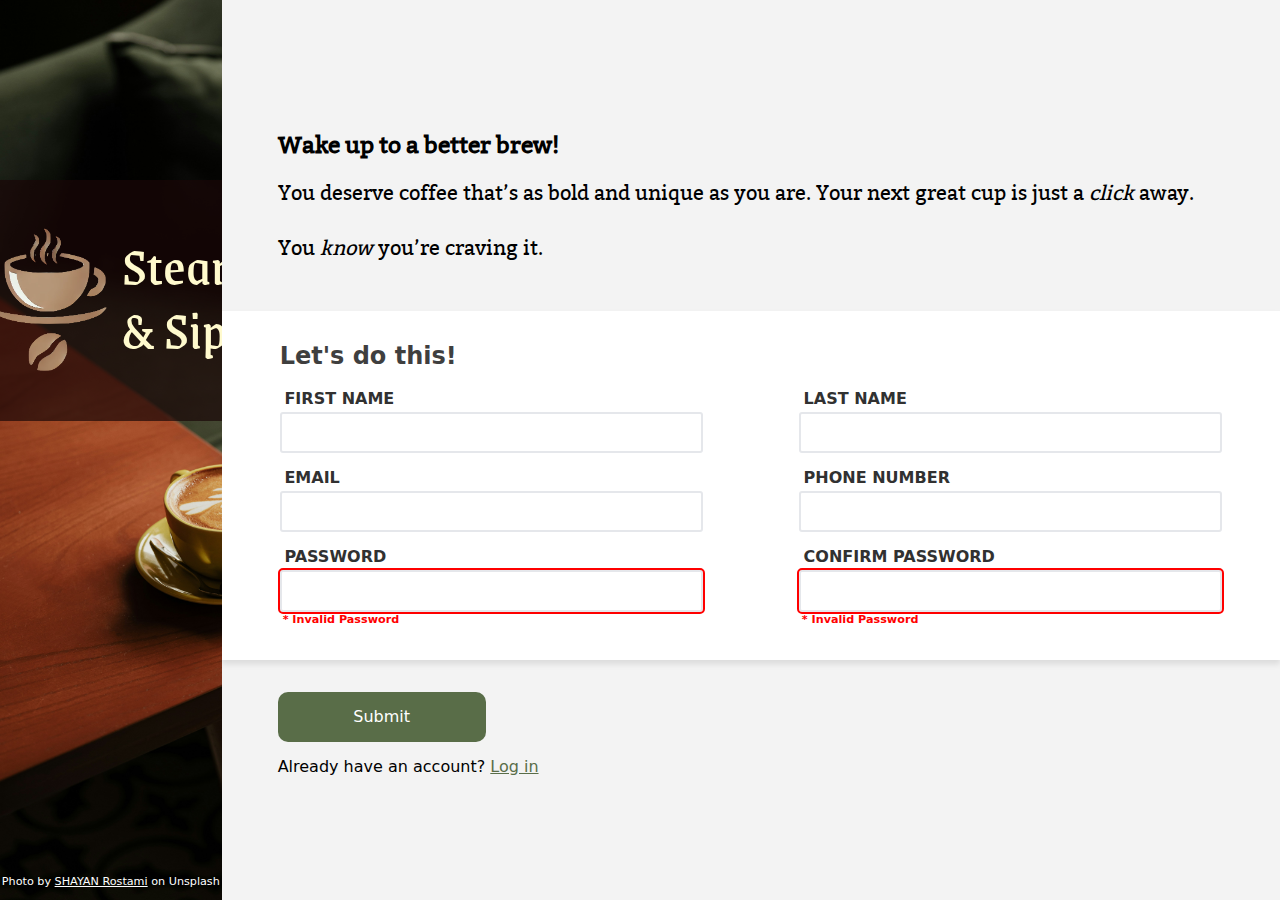
<file: index.html>
<!DOCTYPE html>
<html lang="en">
<head>
    <meta charset="UTF-8">
    <meta name="viewport" content="width=device-width, initial-scale=1.0">
    <title>Sign-up form</title>
    <link rel="stylesheet" href="normalize.css">
    <link rel="stylesheet" href="styles.css">
</head>
<body>
    <div class="flex-body">
        <div class="image-area">
            <div class="logo-section">
                <img class="logo" src="images/coffee-brand-icon.png" alt="Brand Icon">
                <p class="brand-name">Steam & Sip</p>
            </div>
            <div class="credit-section">
                <p>Photo by <a href="https://unsplash.com/photos/a-cup-of-coffee-sitting-on-top-of-a-wooden-table-R4O38kNBSvs">SHAYAN Rostami</a> on Unsplash</p>
            </div>
        </div>
        <div class="main-content">
            <div class="introduction-section">
                <h3>Wake up to a better brew!</h3>
                <p>You deserve coffee that’s as bold and unique as you are. Your next great cup is just a <em>click</em> away.</p>
                <p>You <em>know</em> you’re craving it.</p>
            </div>
            <div class="form-section">
                <form id="sign-up-form" action="#" method="post">
                    <fieldset class="form-item-wrapper">
                        <legend>Let's do this!</legend>
                        <div class="row">
                            <div class="form-item">   
                                <label for="fname">FIRST NAME</label>
                                <input type="text" id="fname" name="fname" required>
                            </div>
                            <div class="form-item">
                                <label for="lname">LAST NAME</label>
                                <input type="text" id="lname" name="lname" required>
                            </div>
                        </div>
                        <div class="row">
                            <div class="form-item">
                                <label for="email">EMAIL</label>
                                <input type="email" id="email" name="email" required>
                            </div>
                            <div class="form-item">
                                <label for="phone-num">PHONE NUMBER</label>
                                <input type="tel" id="phone-num" name="phone-number" required>
                            </div>
                        </div>
                        <div class="row">
                            <div class="form-item">   
                                <label for="password">PASSWORD</label>
                                <input type="password" id="password" name="password" required>
                                <span></span>
                            </div>
                            <div class="form-item">
                                <label for="confirmed-password">CONFIRM PASSWORD</label>
                                <input type="password" id="confirmed-password" name="confirmed-password" required>
                                <span></span>
                            </div>
                        </div>                       
                    </fieldset>
                </form>
            </div>
            <div class="account-actions-section">
                <button class="submit-button" type="submit" form="sign-up-form">Submit</button>
                <p>Already have an account? <a href="#">Log in</a></p>
            </div>

        </div>
    </div>  
</body>
</html>
</file>
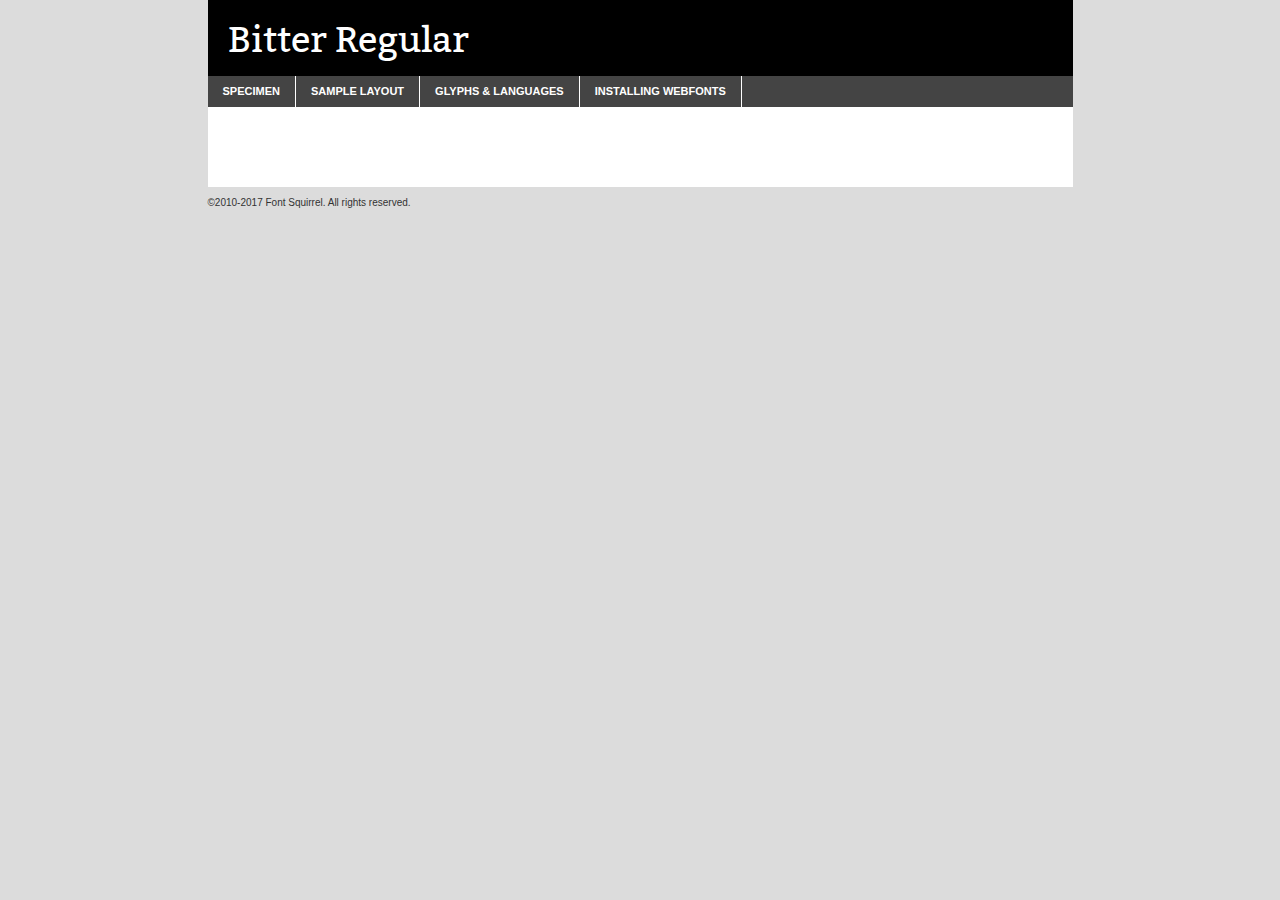
<file: fonts/bitter-regular-demo.html>
<!DOCTYPE html PUBLIC "-//W3C//DTD XHTML 1.0 Transitional//EN"
        "http://www.w3.org/TR/xhtml1/DTD/xhtml1-transitional.dtd">

<html xmlns="http://www.w3.org/1999/xhtml" xml:lang="en" lang="en">
<head>
    <meta http-equiv="Content-Type" content="text/html; charset=utf-8"/>
    <script src="http://ajax.googleapis.com/ajax/libs/jquery/1.7.2/jquery.min.js" type="text/javascript" charset="utf-8"></script>
    <script type="text/javascript">
		(function($) {
			$.fn.easyTabs = function(option) {
				var param = jQuery.extend({ fadeSpeed: 'fast', defaultContent: 1, activeClass: 'active' }, option);
				$(this).each(function() {
					var thisId = '#' + this.id;
					if ( param.defaultContent == '' )
					{
						param.defaultContent = 1;
					}
					if ( typeof param.defaultContent == 'number' )
					{
						var defaultTab = $(thisId + ' .tabs li:eq(' + (param.defaultContent - 1) + ') a').attr('href').substr(1);
					}
					else
					{
						var defaultTab = param.defaultContent;
					}
					$(thisId + ' .tabs li a').each(function() {
						var tabToHide = $(this).attr('href').substr(1);
						$('#' + tabToHide).addClass('easytabs-tab-content');
					});
					hideAll();
					changeContent(defaultTab);

					function hideAll() {$(thisId + ' .easytabs-tab-content').hide();}

					function changeContent(tabId)
					{
						hideAll();
						$(thisId + ' .tabs li').removeClass(param.activeClass);
						$(thisId + ' .tabs li a[href=#' + tabId + ']').closest('li').addClass(param.activeClass);
						if ( param.fadeSpeed != 'none' )
						{
							$(thisId + ' #' + tabId).fadeIn(param.fadeSpeed);
						}
						else
						{
							$(thisId + ' #' + tabId).show();
						}
					}

					$(thisId + ' .tabs li').click(function() {
						var tabId = $(this).find('a').attr('href').substr(1);
						changeContent(tabId);
						return false;
					});
				});
			}
		})(jQuery);
    </script>
    <link rel="stylesheet" href="specimen_files/specimen_stylesheet.css" type="text/css" charset="utf-8"/>
    <link rel="stylesheet" href="stylesheet.css" type="text/css" charset="utf-8"/>

    <style type="text/css">
        		body {
			font-family: 'bitterregular';
        		}

            </style>

    <title>Bitter Regular Specimen</title>


    <script type="text/javascript" charset="utf-8">
		$(document).ready(function() {
			$('#container').easyTabs({ defaultContent: 1 });
		});
    </script>
</head>

<body>
<div id="container">
    <div id="header">
		Bitter Regular    </div>
    <ul class="tabs">
        <li><a href="#specimen">Specimen</a></li>
        <li><a href="#layout">Sample Layout</a></li>
		        <li><a href="#glyphs">Glyphs &amp; Languages</a></li>
        <li><a href="#installing">Installing Webfonts</a></li>

    </ul>

    <div id="main_content">


        <div id="specimen">

            <div class="section">
                <div class="grid12 firstcol">
                    <div class="huge">AaBb</div>
                </div>
            </div>

            <div class="section">
                <div class="glyph_range">A&#x200B;B&#x200b;C&#x200b;D&#x200b;E&#x200b;F&#x200b;G&#x200b;H&#x200b;I&#x200b;J&#x200b;K&#x200b;L&#x200b;M&#x200b;N&#x200b;O&#x200b;P&#x200b;Q&#x200b;R&#x200b;S&#x200b;T&#x200b;U&#x200b;V&#x200b;W&#x200b;X&#x200b;Y&#x200b;Z&#x200b;a&#x200b;b&#x200b;c&#x200b;d&#x200b;e&#x200b;f&#x200b;g&#x200b;h&#x200b;i&#x200b;j&#x200b;k&#x200b;l&#x200b;m&#x200b;n&#x200b;o&#x200b;p&#x200b;q&#x200b;r&#x200b;s&#x200b;t&#x200b;u&#x200b;v&#x200b;w&#x200b;x&#x200b;y&#x200b;z&#x200b;1&#x200b;2&#x200b;3&#x200b;4&#x200b;5&#x200b;6&#x200b;7&#x200b;8&#x200b;9&#x200b;0&#x200b;&amp;&#x200b;.&#x200b;,&#x200b;?&#x200b;!&#x200b;&#64;&#x200b;(&#x200b;)&#x200b;#&#x200b;$&#x200b;%&#x200b;*&#x200b;+&#x200b;-&#x200b;=&#x200b;:&#x200b;;</div>
            </div>
            <div class="section">
                <div class="grid12 firstcol">
                    <table class="sample_table">
                        <tr>
                            <td>10</td>
                            <td class="size10">abcdefghijklmnopqrstuvwxyzABCDEFGHIJKLMNOPQRSTUVWXYZ0123456789abcdefghijklmnopqrstuvwxyzABCDEFGHIJKLMNOPQRSTUVWXYZ0123456789abcdefghijklmnopqrstuvwxyzABCDEFGHIJKLMNOPQRSTUVWXYZ</td>
                        </tr>
                        <tr>
                            <td>11</td>
                            <td class="size11">abcdefghijklmnopqrstuvwxyzABCDEFGHIJKLMNOPQRSTUVWXYZ0123456789abcdefghijklmnopqrstuvwxyzABCDEFGHIJKLMNOPQRSTUVWXYZ0123456789abcdefghijklmnopqrstuvwxyzABCDEFGHIJKLMNOPQRSTUVWXYZ</td>
                        </tr>
                        <tr>
                            <td>12</td>
                            <td class="size12">abcdefghijklmnopqrstuvwxyzABCDEFGHIJKLMNOPQRSTUVWXYZ0123456789abcdefghijklmnopqrstuvwxyzABCDEFGHIJKLMNOPQRSTUVWXYZ0123456789abcdefghijklmnopqrstuvwxyzABCDEFGHIJKLMNOPQRSTUVWXYZ</td>
                        </tr>
                        <tr>
                            <td>13</td>
                            <td class="size13">abcdefghijklmnopqrstuvwxyzABCDEFGHIJKLMNOPQRSTUVWXYZ0123456789abcdefghijklmnopqrstuvwxyzABCDEFGHIJKLMNOPQRSTUVWXYZ0123456789abcdefghijklmnopqrstuvwxyzABCDEFGHIJKLMNOPQRSTUVWXYZ</td>
                        </tr>
                        <tr>
                            <td>14</td>
                            <td class="size14">abcdefghijklmnopqrstuvwxyzABCDEFGHIJKLMNOPQRSTUVWXYZ0123456789abcdefghijklmnopqrstuvwxyzABCDEFGHIJKLMNOPQRSTUVWXYZ0123456789abcdefghijklmnopqrstuvwxyzABCDEFGHIJKLMNOPQRSTUVWXYZ</td>
                        </tr>
                        <tr>
                            <td>16</td>
                            <td class="size16">abcdefghijklmnopqrstuvwxyzABCDEFGHIJKLMNOPQRSTUVWXYZ0123456789abcdefghijklmnopqrstuvwxyzABCDEFGHIJKLMNOPQRSTUVWXYZ</td>
                        </tr>
                        <tr>
                            <td>18</td>
                            <td class="size18">abcdefghijklmnopqrstuvwxyzABCDEFGHIJKLMNOPQRSTUVWXYZ0123456789abcdefghijklmnopqrstuvwxyzABCDEFGHIJKLMNOPQRSTUVWXYZ</td>
                        </tr>
                        <tr>
                            <td>20</td>
                            <td class="size20">abcdefghijklmnopqrstuvwxyzABCDEFGHIJKLMNOPQRSTUVWXYZ0123456789abcdefghijklmnopqrstuvwxyzABCDEFGHIJKLMNOPQRSTUVWXYZ</td>
                        </tr>
                        <tr>
                            <td>24</td>
                            <td class="size24">abcdefghijklmnopqrstuvwxyzABCDEFGHIJKLMNOPQRSTUVWXYZ0123456789abcdefghijklmnopqrstuvwxyzABCDEFGHIJKLMNOPQRSTUVWXYZ</td>
                        </tr>
                        <tr>
                            <td>30</td>
                            <td class="size30">abcdefghijklmnopqrstuvwxyzABCDEFGHIJKLMNOPQRSTUVWXYZ0123456789abcdefghijklmnopqrstuvwxyzABCDEFGHIJKLMNOPQRSTUVWXYZ</td>
                        </tr>
                        <tr>
                            <td>36</td>
                            <td class="size36">abcdefghijklmnopqrstuvwxyzABCDEFGHIJKLMNOPQRSTUVWXYZ0123456789abcdefghijklmnopqrstuvwxyzABCDEFGHIJKLMNOPQRSTUVWXYZ</td>
                        </tr>
                        <tr>
                            <td>48</td>
                            <td class="size48">abcdefghijklmnopqrstuvwxyzABCDEFGHIJKLMNOPQRSTUVWXYZ0123456789abcdefghijklmnopqrstuvwxyzABCDEFGHIJKLMNOPQRSTUVWXYZ</td>
                        </tr>
                        <tr>
                            <td>60</td>
                            <td class="size60">abcdefghijklmnopqrstuvwxyzABCDEFGHIJKLMNOPQRSTUVWXYZ0123456789abcdefghijklmnopqrstuvwxyzABCDEFGHIJKLMNOPQRSTUVWXYZ</td>
                        </tr>
                        <tr>
                            <td>72</td>
                            <td class="size72">abcdefghijklmnopqrstuvwxyzABCDEFGHIJKLMNOPQRSTUVWXYZ0123456789abcdefghijklmnopqrstuvwxyzABCDEFGHIJKLMNOPQRSTUVWXYZ</td>
                        </tr>
                        <tr>
                            <td>90</td>
                            <td class="size90">abcdefghijklmnopqrstuvwxyzABCDEFGHIJKLMNOPQRSTUVWXYZ0123456789abcdefghijklmnopqrstuvwxyzABCDEFGHIJKLMNOPQRSTUVWXYZ</td>
                        </tr>
                    </table>

                </div>

            </div>


            <div class="section" id="bodycomparison">


                <div id="xheight">
                    <div class="fontbody">&#x25FC;&#x25FC;&#x25FC;&#x25FC;&#x25FC;&#x25FC;&#x25FC;&#x25FC;&#x25FC;&#x25FC;&#x25FC;&#x25FC;&#x25FC;&#x25FC;&#x25FC;&#x25FC;&#x25FC;&#x25FC;&#x25FC;&#x25FC;&#x25FC;&#x25FC;&#x25FC;&#x25FC;&#x25FC;&#x25FC;&#x25FC;&#x25FC;&#x25FC;&#x25FC;&#x25FC;&#x25FC;&#x25FC;&#x25FC;&#x25FC;&#x25FC;&#x25FC;&#x25FC;&#x25FC;&#x25FC;&#x25FC;&#x25FC;&#x25FC;&#x25FC;&#x25FC;&#x25FC;&#x25FC;&#x25FC;&#x25FC;&#x25FC;&#x25FC;&#x25FC;&#x25FC;&#x25FC;&#x25FC;&#x25FC;&#x25FC;&#x25FC;&#x25FC;&#x25FC;&#x25FC;&#x25FC;&#x25FC;&#x25FC;&#x25FC;&#x25FC;&#x25FC;&#x25FC;&#x25FC;&#x25FC;&#x25FC;&#x25FC;&#x25FC;&#x25FC;&#x25FC;&#x25FC;&#x25FC;&#x25FC;&#x25FC;&#x25FC;&#x25FC;&#x25FC;&#x25FC;&#x25FC;&#x25FC;&#x25FC;&#x25FC;&#x25FC;&#x25FC;&#x25FC;&#x25FC;&#x25FC;&#x25FC;&#x25FC;&#x25FC;&#x25FC;&#x25FC;&#x25FC;&#x25FC;body</div>
                    <div class="arialbody">body</div>
                    <div class="verdanabody">body</div>
                    <div class="georgiabody">body</div>
                </div>
                <div class="fontbody" style="z-index:1">
                    body<span>Bitter Regular</span>
                </div>
                <div class="arialbody" style="z-index:1">
                    body<span>Arial</span>
                </div>
                <div class="verdanabody" style="z-index:1">
                    body<span>Verdana</span>
                </div>
                <div class="georgiabody" style="z-index:1">
                    body<span>Georgia</span>
                </div>


            </div>


            <div class="section psample psample_row1" id="">

                <div class="grid2 firstcol">
                    <p class="size10"><span>10.</span>Aenean lacinia bibendum nulla sed consectetur. Fusce dapibus, tellus ac cursus commodo, tortor mauris condimentum nibh, ut fermentum massa justo sit amet risus. Nullam id dolor id nibh ultricies vehicula ut id elit. Cum sociis natoque penatibus et magnis dis parturient montes, nascetur ridiculus mus. Nulla vitae elit libero, a pharetra augue.</p>

                </div>
                <div class="grid3">
                    <p class="size11"><span>11.</span>Aenean lacinia bibendum nulla sed consectetur. Fusce dapibus, tellus ac cursus commodo, tortor mauris condimentum nibh, ut fermentum massa justo sit amet risus. Nullam id dolor id nibh ultricies vehicula ut id elit. Cum sociis natoque penatibus et magnis dis parturient montes, nascetur ridiculus mus. Nulla vitae elit libero, a pharetra augue.</p>

                </div>
                <div class="grid3">
                    <p class="size12"><span>12.</span>Aenean lacinia bibendum nulla sed consectetur. Fusce dapibus, tellus ac cursus commodo, tortor mauris condimentum nibh, ut fermentum massa justo sit amet risus. Nullam id dolor id nibh ultricies vehicula ut id elit. Cum sociis natoque penatibus et magnis dis parturient montes, nascetur ridiculus mus. Nulla vitae elit libero, a pharetra augue.</p>

                </div>
                <div class="grid4">
                    <p class="size13"><span>13.</span>Aenean lacinia bibendum nulla sed consectetur. Fusce dapibus, tellus ac cursus commodo, tortor mauris condimentum nibh, ut fermentum massa justo sit amet risus. Nullam id dolor id nibh ultricies vehicula ut id elit. Cum sociis natoque penatibus et magnis dis parturient montes, nascetur ridiculus mus. Nulla vitae elit libero, a pharetra augue.</p>

                </div>
                <div class="white_blend"></div>

            </div>
            <div class="section psample psample_row2" id="">
                <div class="grid3 firstcol">
                    <p class="size14"><span>14.</span>Aenean lacinia bibendum nulla sed consectetur. Fusce dapibus, tellus ac cursus commodo, tortor mauris condimentum nibh, ut fermentum massa justo sit amet risus. Nullam id dolor id nibh ultricies vehicula ut id elit. Cum sociis natoque penatibus et magnis dis parturient montes, nascetur ridiculus mus. Nulla vitae elit libero, a pharetra augue.</p>

                </div>
                <div class="grid4">
                    <p class="size16"><span>16.</span>Aenean lacinia bibendum nulla sed consectetur. Fusce dapibus, tellus ac cursus commodo, tortor mauris condimentum nibh, ut fermentum massa justo sit amet risus. Nullam id dolor id nibh ultricies vehicula ut id elit. Cum sociis natoque penatibus et magnis dis parturient montes, nascetur ridiculus mus. Nulla vitae elit libero, a pharetra augue.</p>

                </div>
                <div class="grid5">
                    <p class="size18"><span>18.</span>Aenean lacinia bibendum nulla sed consectetur. Fusce dapibus, tellus ac cursus commodo, tortor mauris condimentum nibh, ut fermentum massa justo sit amet risus. Nullam id dolor id nibh ultricies vehicula ut id elit. Cum sociis natoque penatibus et magnis dis parturient montes, nascetur ridiculus mus. Nulla vitae elit libero, a pharetra augue.</p>

                </div>

                <div class="white_blend"></div>

            </div>

            <div class="section psample psample_row3" id="">
                <div class="grid5 firstcol">
                    <p class="size20"><span>20.</span>Aenean lacinia bibendum nulla sed consectetur. Fusce dapibus, tellus ac cursus commodo, tortor mauris condimentum nibh, ut fermentum massa justo sit amet risus. Nullam id dolor id nibh ultricies vehicula ut id elit. Cum sociis natoque penatibus et magnis dis parturient montes, nascetur ridiculus mus. Nulla vitae elit libero, a pharetra augue.</p>
                </div>
                <div class="grid7">
                    <p class="size24"><span>24.</span>Aenean lacinia bibendum nulla sed consectetur. Fusce dapibus, tellus ac cursus commodo, tortor mauris condimentum nibh, ut fermentum massa justo sit amet risus. Nullam id dolor id nibh ultricies vehicula ut id elit. Cum sociis natoque penatibus et magnis dis parturient montes, nascetur ridiculus mus. Nulla vitae elit libero, a pharetra augue.</p>
                </div>

                <div class="white_blend"></div>

            </div>

            <div class="section psample psample_row4" id="">
                <div class="grid12 firstcol">
                    <p class="size30"><span>30.</span>Aenean lacinia bibendum nulla sed consectetur. Fusce dapibus, tellus ac cursus commodo, tortor mauris condimentum nibh, ut fermentum massa justo sit amet risus. Nullam id dolor id nibh ultricies vehicula ut id elit. Cum sociis natoque penatibus et magnis dis parturient montes, nascetur ridiculus mus. Nulla vitae elit libero, a pharetra augue.</p>
                </div>
                <div class="white_blend"></div>

            </div>


            <div class="section psample psample_row1 fullreverse">
                <div class="grid2 firstcol">
                    <p class="size10"><span>10.</span>Aenean lacinia bibendum nulla sed consectetur. Fusce dapibus, tellus ac cursus commodo, tortor mauris condimentum nibh, ut fermentum massa justo sit amet risus. Nullam id dolor id nibh ultricies vehicula ut id elit. Cum sociis natoque penatibus et magnis dis parturient montes, nascetur ridiculus mus. Nulla vitae elit libero, a pharetra augue.</p>

                </div>
                <div class="grid3">
                    <p class="size11"><span>11.</span>Aenean lacinia bibendum nulla sed consectetur. Fusce dapibus, tellus ac cursus commodo, tortor mauris condimentum nibh, ut fermentum massa justo sit amet risus. Nullam id dolor id nibh ultricies vehicula ut id elit. Cum sociis natoque penatibus et magnis dis parturient montes, nascetur ridiculus mus. Nulla vitae elit libero, a pharetra augue.</p>

                </div>
                <div class="grid3">
                    <p class="size12"><span>12.</span>Aenean lacinia bibendum nulla sed consectetur. Fusce dapibus, tellus ac cursus commodo, tortor mauris condimentum nibh, ut fermentum massa justo sit amet risus. Nullam id dolor id nibh ultricies vehicula ut id elit. Cum sociis natoque penatibus et magnis dis parturient montes, nascetur ridiculus mus. Nulla vitae elit libero, a pharetra augue.</p>

                </div>
                <div class="grid4">
                    <p class="size13"><span>13.</span>Aenean lacinia bibendum nulla sed consectetur. Fusce dapibus, tellus ac cursus commodo, tortor mauris condimentum nibh, ut fermentum massa justo sit amet risus. Nullam id dolor id nibh ultricies vehicula ut id elit. Cum sociis natoque penatibus et magnis dis parturient montes, nascetur ridiculus mus. Nulla vitae elit libero, a pharetra augue.</p>

                </div>
                <div class="black_blend"></div>

            </div>

            <div class="section psample psample_row2 fullreverse">
                <div class="grid3 firstcol">
                    <p class="size14"><span>14.</span>Aenean lacinia bibendum nulla sed consectetur. Fusce dapibus, tellus ac cursus commodo, tortor mauris condimentum nibh, ut fermentum massa justo sit amet risus. Nullam id dolor id nibh ultricies vehicula ut id elit. Cum sociis natoque penatibus et magnis dis parturient montes, nascetur ridiculus mus. Nulla vitae elit libero, a pharetra augue.</p>

                </div>
                <div class="grid4">
                    <p class="size16"><span>16.</span>Aenean lacinia bibendum nulla sed consectetur. Fusce dapibus, tellus ac cursus commodo, tortor mauris condimentum nibh, ut fermentum massa justo sit amet risus. Nullam id dolor id nibh ultricies vehicula ut id elit. Cum sociis natoque penatibus et magnis dis parturient montes, nascetur ridiculus mus. Nulla vitae elit libero, a pharetra augue.</p>

                </div>
                <div class="grid5">
                    <p class="size18"><span>18.</span>Aenean lacinia bibendum nulla sed consectetur. Fusce dapibus, tellus ac cursus commodo, tortor mauris condimentum nibh, ut fermentum massa justo sit amet risus. Nullam id dolor id nibh ultricies vehicula ut id elit. Cum sociis natoque penatibus et magnis dis parturient montes, nascetur ridiculus mus. Nulla vitae elit libero, a pharetra augue.</p>

                </div>
                <div class="black_blend"></div>

            </div>

            <div class="section psample fullreverse psample_row3" id="">
                <div class="grid5 firstcol">
                    <p class="size20"><span>20.</span>Aenean lacinia bibendum nulla sed consectetur. Fusce dapibus, tellus ac cursus commodo, tortor mauris condimentum nibh, ut fermentum massa justo sit amet risus. Nullam id dolor id nibh ultricies vehicula ut id elit. Cum sociis natoque penatibus et magnis dis parturient montes, nascetur ridiculus mus. Nulla vitae elit libero, a pharetra augue.</p>
                </div>
                <div class="grid7">
                    <p class="size24"><span>24.</span>Aenean lacinia bibendum nulla sed consectetur. Fusce dapibus, tellus ac cursus commodo, tortor mauris condimentum nibh, ut fermentum massa justo sit amet risus. Nullam id dolor id nibh ultricies vehicula ut id elit. Cum sociis natoque penatibus et magnis dis parturient montes, nascetur ridiculus mus. Nulla vitae elit libero, a pharetra augue.</p>
                </div>

                <div class="black_blend"></div>

            </div>

            <div class="section psample fullreverse psample_row4" id="" style="border-bottom: 20px #000 solid;">
                <div class="grid12 firstcol">
                    <p class="size30"><span>30.</span>Aenean lacinia bibendum nulla sed consectetur. Fusce dapibus, tellus ac cursus commodo, tortor mauris condimentum nibh, ut fermentum massa justo sit amet risus. Nullam id dolor id nibh ultricies vehicula ut id elit. Cum sociis natoque penatibus et magnis dis parturient montes, nascetur ridiculus mus. Nulla vitae elit libero, a pharetra augue.</p>
                </div>
                <div class="black_blend"></div>

            </div>


        </div>

        <div id="layout">

            <div class="section">

                <div class="grid12 firstcol">
                    <h1>Lorem Ipsum Dolor</h1>
                    <h2>Etiam porta sem malesuada magna mollis euismod</h2>

                    <p class="byline">By <a href="#link">Aenean Lacinia</a></p>
                </div>
            </div>
            <div class="section">
                <div class="grid8 firstcol">
                    <p class="large">Donec sed odio dui. Morbi leo risus, porta ac consectetur ac, vestibulum at eros. Fusce dapibus, tellus ac cursus commodo, tortor mauris condimentum nibh, ut fermentum massa justo sit amet risus. </p>


                    <h3>Pellentesque ornare sem</h3>

                    <p>Maecenas sed diam eget risus varius blandit sit amet non magna. Maecenas faucibus mollis interdum. Donec ullamcorper nulla non metus auctor fringilla. Nullam id dolor id nibh ultricies vehicula ut id elit. Nullam id dolor id nibh ultricies vehicula ut id elit. </p>

                    <p>Aenean eu leo quam. Pellentesque ornare sem lacinia quam venenatis vestibulum. Lorem ipsum dolor sit amet, consectetur adipiscing elit. Cum sociis natoque penatibus et magnis dis parturient montes, nascetur ridiculus mus. </p>

                    <p>Nulla vitae elit libero, a pharetra augue. Praesent commodo cursus magna, vel scelerisque nisl consectetur et. Aenean lacinia bibendum nulla sed consectetur. </p>

                    <p>Nullam quis risus eget urna mollis ornare vel eu leo. Nullam quis risus eget urna mollis ornare vel eu leo. Maecenas sed diam eget risus varius blandit sit amet non magna. Donec ullamcorper nulla non metus auctor fringilla. </p>

                    <h3>Cras mattis consectetur</h3>

                    <p>Aenean eu leo quam. Pellentesque ornare sem lacinia quam venenatis vestibulum. Aenean lacinia bibendum nulla sed consectetur. Integer posuere erat a ante venenatis dapibus posuere velit aliquet. Cras mattis consectetur purus sit amet fermentum. </p>

                    <p>Nullam id dolor id nibh ultricies vehicula ut id elit. Nullam quis risus eget urna mollis ornare vel eu leo. Cras mattis consectetur purus sit amet fermentum.</p>
                </div>

                <div class="grid4 sidebar">

                    <div class="box reverse">
                        <p class="last">Nullam quis risus eget urna mollis ornare vel eu leo. Donec ullamcorper nulla non metus auctor fringilla. Cras mattis consectetur purus sit amet fermentum. Sed posuere consectetur est at lobortis. Lorem ipsum dolor sit amet, consectetur adipiscing elit. </p>
                    </div>

                    <p class="caption">Maecenas sed diam eget risus varius.</p>

                    <p>Vestibulum id ligula porta felis euismod semper. Integer posuere erat a ante venenatis dapibus posuere velit aliquet. Vestibulum id ligula porta felis euismod semper. Sed posuere consectetur est at lobortis. Maecenas sed diam eget risus varius blandit sit amet non magna. Fusce dapibus, tellus ac cursus commodo, tortor mauris condimentum nibh, ut fermentum massa justo sit amet risus. </p>


                    <p>Duis mollis, est non commodo luctus, nisi erat porttitor ligula, eget lacinia odio sem nec elit. Aenean lacinia bibendum nulla sed consectetur. Vivamus sagittis lacus vel augue laoreet rutrum faucibus dolor auctor. Aenean lacinia bibendum nulla sed consectetur. Nullam quis risus eget urna mollis ornare vel eu leo. </p>

                    <p>Praesent commodo cursus magna, vel scelerisque nisl consectetur et. Donec ullamcorper nulla non metus auctor fringilla. Maecenas faucibus mollis interdum. Fusce dapibus, tellus ac cursus commodo, tortor mauris condimentum nibh, ut fermentum massa justo sit amet risus. </p>

                </div>
            </div>

        </div>


		

        <div id="glyphs">
            <div class="section">
                <div class="grid12 firstcol">

                    <h1>Language Support</h1>
                    <p>The subset of Bitter Regular in this kit supports the following languages:<br/>

						Albanian, Basque, Breton, Chamorro, Danish, Dutch, English, Faroese, Finnish, French, Frisian, Galician, German, Icelandic, Italian, Malagasy, Norwegian, Portuguese, Spanish, Alsatian, Aragonese, Arapaho, Arrernte, Asturian, Aymara, Bislama, Cebuano, Corsican, Fijian, French_creole, Genoese, Gilbertese, Greenlandic, Haitian_creole, Hiligaynon, Hmong, Hopi, Ibanag, Iloko_ilokano, Indonesian, Interglossa_glosa, Interlingua, Irish_gaelic, Jerriais, Lojban, Lombard, Luxembourgeois, Manx, Mohawk, Norfolk_pitcairnese, Occitan, Oromo, Pangasinan, Papiamento, Piedmontese, Potawatomi, Rhaeto-romance, Romansh, Rotokas, Sami_lule, Samoan, Sardinian, Scots_gaelic, Seychelles_creole, Shona, Sicilian, Somali, Southern_ndebele, Swahili, Swati_swazi, Tagalog_filipino_pilipino, Tetum, Tok_pisin, Uyghur_latinized, Volapuk, Walloon, Warlpiri, Xhosa, Yapese, Zulu, Latinbasic, Ubasic, Demo                    </p>
                    <h1>Glyph Chart</h1>
                    <p>The subset of Bitter Regular in this kit includes all the glyphs listed below. Unicode entities are included above each glyph to help you insert individual characters into your layout.</p>
                    <div id="glyph_chart">

																				                                <div><p>&amp;#13;</p>&#13;</div>
																				                                <div><p>&amp;#32;</p>&#32;</div>
																				                                <div><p>&amp;#33;</p>&#33;</div>
																				                                <div><p>&amp;#34;</p>&#34;</div>
																				                                <div><p>&amp;#35;</p>&#35;</div>
																				                                <div><p>&amp;#36;</p>&#36;</div>
																				                                <div><p>&amp;#37;</p>&#37;</div>
																				                                <div><p>&amp;#38;</p>&#38;</div>
																				                                <div><p>&amp;#39;</p>&#39;</div>
																				                                <div><p>&amp;#40;</p>&#40;</div>
																				                                <div><p>&amp;#41;</p>&#41;</div>
																				                                <div><p>&amp;#42;</p>&#42;</div>
																				                                <div><p>&amp;#43;</p>&#43;</div>
																				                                <div><p>&amp;#44;</p>&#44;</div>
																				                                <div><p>&amp;#45;</p>&#45;</div>
																				                                <div><p>&amp;#46;</p>&#46;</div>
																				                                <div><p>&amp;#47;</p>&#47;</div>
																				                                <div><p>&amp;#48;</p>&#48;</div>
																				                                <div><p>&amp;#49;</p>&#49;</div>
																				                                <div><p>&amp;#50;</p>&#50;</div>
																				                                <div><p>&amp;#51;</p>&#51;</div>
																				                                <div><p>&amp;#52;</p>&#52;</div>
																				                                <div><p>&amp;#53;</p>&#53;</div>
																				                                <div><p>&amp;#54;</p>&#54;</div>
																				                                <div><p>&amp;#55;</p>&#55;</div>
																				                                <div><p>&amp;#56;</p>&#56;</div>
																				                                <div><p>&amp;#57;</p>&#57;</div>
																				                                <div><p>&amp;#58;</p>&#58;</div>
																				                                <div><p>&amp;#59;</p>&#59;</div>
																				                                <div><p>&amp;#60;</p>&#60;</div>
																				                                <div><p>&amp;#61;</p>&#61;</div>
																				                                <div><p>&amp;#62;</p>&#62;</div>
																				                                <div><p>&amp;#63;</p>&#63;</div>
																				                                <div><p>&amp;#64;</p>&#64;</div>
																				                                <div><p>&amp;#65;</p>&#65;</div>
																				                                <div><p>&amp;#66;</p>&#66;</div>
																				                                <div><p>&amp;#67;</p>&#67;</div>
																				                                <div><p>&amp;#68;</p>&#68;</div>
																				                                <div><p>&amp;#69;</p>&#69;</div>
																				                                <div><p>&amp;#70;</p>&#70;</div>
																				                                <div><p>&amp;#71;</p>&#71;</div>
																				                                <div><p>&amp;#72;</p>&#72;</div>
																				                                <div><p>&amp;#73;</p>&#73;</div>
																				                                <div><p>&amp;#74;</p>&#74;</div>
																				                                <div><p>&amp;#75;</p>&#75;</div>
																				                                <div><p>&amp;#76;</p>&#76;</div>
																				                                <div><p>&amp;#77;</p>&#77;</div>
																				                                <div><p>&amp;#78;</p>&#78;</div>
																				                                <div><p>&amp;#79;</p>&#79;</div>
																				                                <div><p>&amp;#80;</p>&#80;</div>
																				                                <div><p>&amp;#81;</p>&#81;</div>
																				                                <div><p>&amp;#82;</p>&#82;</div>
																				                                <div><p>&amp;#83;</p>&#83;</div>
																				                                <div><p>&amp;#84;</p>&#84;</div>
																				                                <div><p>&amp;#85;</p>&#85;</div>
																				                                <div><p>&amp;#86;</p>&#86;</div>
																				                                <div><p>&amp;#87;</p>&#87;</div>
																				                                <div><p>&amp;#88;</p>&#88;</div>
																				                                <div><p>&amp;#89;</p>&#89;</div>
																				                                <div><p>&amp;#90;</p>&#90;</div>
																				                                <div><p>&amp;#91;</p>&#91;</div>
																				                                <div><p>&amp;#92;</p>&#92;</div>
																				                                <div><p>&amp;#93;</p>&#93;</div>
																				                                <div><p>&amp;#94;</p>&#94;</div>
																				                                <div><p>&amp;#95;</p>&#95;</div>
																				                                <div><p>&amp;#96;</p>&#96;</div>
																				                                <div><p>&amp;#97;</p>&#97;</div>
																				                                <div><p>&amp;#98;</p>&#98;</div>
																				                                <div><p>&amp;#99;</p>&#99;</div>
																				                                <div><p>&amp;#100;</p>&#100;</div>
																				                                <div><p>&amp;#101;</p>&#101;</div>
																				                                <div><p>&amp;#102;</p>&#102;</div>
																				                                <div><p>&amp;#103;</p>&#103;</div>
																				                                <div><p>&amp;#104;</p>&#104;</div>
																				                                <div><p>&amp;#105;</p>&#105;</div>
																				                                <div><p>&amp;#106;</p>&#106;</div>
																				                                <div><p>&amp;#107;</p>&#107;</div>
																				                                <div><p>&amp;#108;</p>&#108;</div>
																				                                <div><p>&amp;#109;</p>&#109;</div>
																				                                <div><p>&amp;#110;</p>&#110;</div>
																				                                <div><p>&amp;#111;</p>&#111;</div>
																				                                <div><p>&amp;#112;</p>&#112;</div>
																				                                <div><p>&amp;#113;</p>&#113;</div>
																				                                <div><p>&amp;#114;</p>&#114;</div>
																				                                <div><p>&amp;#115;</p>&#115;</div>
																				                                <div><p>&amp;#116;</p>&#116;</div>
																				                                <div><p>&amp;#117;</p>&#117;</div>
																				                                <div><p>&amp;#118;</p>&#118;</div>
																				                                <div><p>&amp;#119;</p>&#119;</div>
																				                                <div><p>&amp;#120;</p>&#120;</div>
																				                                <div><p>&amp;#121;</p>&#121;</div>
																				                                <div><p>&amp;#122;</p>&#122;</div>
																				                                <div><p>&amp;#123;</p>&#123;</div>
																				                                <div><p>&amp;#124;</p>&#124;</div>
																				                                <div><p>&amp;#125;</p>&#125;</div>
																				                                <div><p>&amp;#126;</p>&#126;</div>
																				                                <div><p>&amp;#160;</p>&#160;</div>
																				                                <div><p>&amp;#161;</p>&#161;</div>
																				                                <div><p>&amp;#162;</p>&#162;</div>
																				                                <div><p>&amp;#163;</p>&#163;</div>
																				                                <div><p>&amp;#164;</p>&#164;</div>
																				                                <div><p>&amp;#165;</p>&#165;</div>
																				                                <div><p>&amp;#166;</p>&#166;</div>
																				                                <div><p>&amp;#167;</p>&#167;</div>
																				                                <div><p>&amp;#168;</p>&#168;</div>
																				                                <div><p>&amp;#169;</p>&#169;</div>
																				                                <div><p>&amp;#170;</p>&#170;</div>
																				                                <div><p>&amp;#171;</p>&#171;</div>
																				                                <div><p>&amp;#172;</p>&#172;</div>
																				                                <div><p>&amp;#173;</p>&#173;</div>
																				                                <div><p>&amp;#174;</p>&#174;</div>
																				                                <div><p>&amp;#175;</p>&#175;</div>
																				                                <div><p>&amp;#176;</p>&#176;</div>
																				                                <div><p>&amp;#177;</p>&#177;</div>
																				                                <div><p>&amp;#178;</p>&#178;</div>
																				                                <div><p>&amp;#179;</p>&#179;</div>
																				                                <div><p>&amp;#180;</p>&#180;</div>
																				                                <div><p>&amp;#181;</p>&#181;</div>
																				                                <div><p>&amp;#182;</p>&#182;</div>
																				                                <div><p>&amp;#183;</p>&#183;</div>
																				                                <div><p>&amp;#184;</p>&#184;</div>
																				                                <div><p>&amp;#185;</p>&#185;</div>
																				                                <div><p>&amp;#186;</p>&#186;</div>
																				                                <div><p>&amp;#187;</p>&#187;</div>
																				                                <div><p>&amp;#188;</p>&#188;</div>
																				                                <div><p>&amp;#189;</p>&#189;</div>
																				                                <div><p>&amp;#190;</p>&#190;</div>
																				                                <div><p>&amp;#191;</p>&#191;</div>
																				                                <div><p>&amp;#192;</p>&#192;</div>
																				                                <div><p>&amp;#193;</p>&#193;</div>
																				                                <div><p>&amp;#194;</p>&#194;</div>
																				                                <div><p>&amp;#195;</p>&#195;</div>
																				                                <div><p>&amp;#196;</p>&#196;</div>
																				                                <div><p>&amp;#197;</p>&#197;</div>
																				                                <div><p>&amp;#198;</p>&#198;</div>
																				                                <div><p>&amp;#199;</p>&#199;</div>
																				                                <div><p>&amp;#200;</p>&#200;</div>
																				                                <div><p>&amp;#201;</p>&#201;</div>
																				                                <div><p>&amp;#202;</p>&#202;</div>
																				                                <div><p>&amp;#203;</p>&#203;</div>
																				                                <div><p>&amp;#204;</p>&#204;</div>
																				                                <div><p>&amp;#205;</p>&#205;</div>
																				                                <div><p>&amp;#206;</p>&#206;</div>
																				                                <div><p>&amp;#207;</p>&#207;</div>
																				                                <div><p>&amp;#208;</p>&#208;</div>
																				                                <div><p>&amp;#209;</p>&#209;</div>
																				                                <div><p>&amp;#210;</p>&#210;</div>
																				                                <div><p>&amp;#211;</p>&#211;</div>
																				                                <div><p>&amp;#212;</p>&#212;</div>
																				                                <div><p>&amp;#213;</p>&#213;</div>
																				                                <div><p>&amp;#214;</p>&#214;</div>
																				                                <div><p>&amp;#215;</p>&#215;</div>
																				                                <div><p>&amp;#216;</p>&#216;</div>
																				                                <div><p>&amp;#217;</p>&#217;</div>
																				                                <div><p>&amp;#218;</p>&#218;</div>
																				                                <div><p>&amp;#219;</p>&#219;</div>
																				                                <div><p>&amp;#220;</p>&#220;</div>
																				                                <div><p>&amp;#221;</p>&#221;</div>
																				                                <div><p>&amp;#222;</p>&#222;</div>
																				                                <div><p>&amp;#223;</p>&#223;</div>
																				                                <div><p>&amp;#224;</p>&#224;</div>
																				                                <div><p>&amp;#225;</p>&#225;</div>
																				                                <div><p>&amp;#226;</p>&#226;</div>
																				                                <div><p>&amp;#227;</p>&#227;</div>
																				                                <div><p>&amp;#228;</p>&#228;</div>
																				                                <div><p>&amp;#229;</p>&#229;</div>
																				                                <div><p>&amp;#230;</p>&#230;</div>
																				                                <div><p>&amp;#231;</p>&#231;</div>
																				                                <div><p>&amp;#232;</p>&#232;</div>
																				                                <div><p>&amp;#233;</p>&#233;</div>
																				                                <div><p>&amp;#234;</p>&#234;</div>
																				                                <div><p>&amp;#235;</p>&#235;</div>
																				                                <div><p>&amp;#236;</p>&#236;</div>
																				                                <div><p>&amp;#237;</p>&#237;</div>
																				                                <div><p>&amp;#238;</p>&#238;</div>
																				                                <div><p>&amp;#239;</p>&#239;</div>
																				                                <div><p>&amp;#240;</p>&#240;</div>
																				                                <div><p>&amp;#241;</p>&#241;</div>
																				                                <div><p>&amp;#242;</p>&#242;</div>
																				                                <div><p>&amp;#243;</p>&#243;</div>
																				                                <div><p>&amp;#244;</p>&#244;</div>
																				                                <div><p>&amp;#245;</p>&#245;</div>
																				                                <div><p>&amp;#246;</p>&#246;</div>
																				                                <div><p>&amp;#247;</p>&#247;</div>
																				                                <div><p>&amp;#248;</p>&#248;</div>
																				                                <div><p>&amp;#249;</p>&#249;</div>
																				                                <div><p>&amp;#250;</p>&#250;</div>
																				                                <div><p>&amp;#251;</p>&#251;</div>
																				                                <div><p>&amp;#252;</p>&#252;</div>
																				                                <div><p>&amp;#253;</p>&#253;</div>
																				                                <div><p>&amp;#254;</p>&#254;</div>
																				                                <div><p>&amp;#255;</p>&#255;</div>
																				                                <div><p>&amp;#338;</p>&#338;</div>
																				                                <div><p>&amp;#339;</p>&#339;</div>
																				                                <div><p>&amp;#376;</p>&#376;</div>
																				                                <div><p>&amp;#710;</p>&#710;</div>
																				                                <div><p>&amp;#732;</p>&#732;</div>
																				                                <div><p>&amp;#8192;</p>&#8192;</div>
																				                                <div><p>&amp;#8193;</p>&#8193;</div>
																				                                <div><p>&amp;#8194;</p>&#8194;</div>
																				                                <div><p>&amp;#8195;</p>&#8195;</div>
																				                                <div><p>&amp;#8196;</p>&#8196;</div>
																				                                <div><p>&amp;#8197;</p>&#8197;</div>
																				                                <div><p>&amp;#8198;</p>&#8198;</div>
																				                                <div><p>&amp;#8199;</p>&#8199;</div>
																				                                <div><p>&amp;#8200;</p>&#8200;</div>
																				                                <div><p>&amp;#8201;</p>&#8201;</div>
																				                                <div><p>&amp;#8202;</p>&#8202;</div>
																				                                <div><p>&amp;#8208;</p>&#8208;</div>
																				                                <div><p>&amp;#8209;</p>&#8209;</div>
																				                                <div><p>&amp;#8210;</p>&#8210;</div>
																				                                <div><p>&amp;#8211;</p>&#8211;</div>
																				                                <div><p>&amp;#8212;</p>&#8212;</div>
																				                                <div><p>&amp;#8216;</p>&#8216;</div>
																				                                <div><p>&amp;#8217;</p>&#8217;</div>
																				                                <div><p>&amp;#8218;</p>&#8218;</div>
																				                                <div><p>&amp;#8220;</p>&#8220;</div>
																				                                <div><p>&amp;#8221;</p>&#8221;</div>
																				                                <div><p>&amp;#8222;</p>&#8222;</div>
																				                                <div><p>&amp;#8226;</p>&#8226;</div>
																				                                <div><p>&amp;#8230;</p>&#8230;</div>
																				                                <div><p>&amp;#8239;</p>&#8239;</div>
																				                                <div><p>&amp;#8249;</p>&#8249;</div>
																				                                <div><p>&amp;#8250;</p>&#8250;</div>
																				                                <div><p>&amp;#8287;</p>&#8287;</div>
																				                                <div><p>&amp;#8364;</p>&#8364;</div>
																				                                <div><p>&amp;#8482;</p>&#8482;</div>
																				                                <div><p>&amp;#9724;</p>&#9724;</div>
																				                                <div><p>&amp;#64257;</p>&#64257;</div>
																				                                <div><p>&amp;#64258;</p>&#64258;</div>
																																																										                    </div>
                </div>


            </div>
        </div>


        <div id="specs">

        </div>

        <div id="installing">
            <div class="section">
                <div class="grid7 firstcol">
                    <h1>Installing Webfonts</h1>

                    <p>Webfonts are supported by all major browser platforms but not all in the same way. There are currently four different font formats that must be included in order to target all browsers. This includes TTF, WOFF, EOT and SVG.</p>

                    <h2>1. Upload your webfonts</h2>
                    <p>You must upload your webfont kit to your website. They should be in or near the same directory as your CSS files.</p>

                    <h2>2. Include the webfont stylesheet</h2>
                    <p>A special CSS @font-face declaration helps the various browsers select the appropriate font it needs without causing you a bunch of headaches. Learn more about this syntax by reading the <a href="https://www.fontspring.com/blog/further-hardening-of-the-bulletproof-syntax">Fontspring blog post</a> about it. The code for it is as follows:</p>


                    <code>
                        @font-face{
                        font-family: 'MyWebFont';
                        src: url('WebFont.eot');
                        src: url('WebFont.eot?#iefix') format('embedded-opentype'),
                        url('WebFont.woff') format('woff'),
                        url('WebFont.ttf') format('truetype'),
                        url('WebFont.svg#webfont') format('svg');
                        }
                    </code>

                    <p>We've already gone ahead and generated the code for you. All you have to do is link to the stylesheet in your HTML, like this:</p>
                    <code>&lt;link rel=&quot;stylesheet&quot; href=&quot;stylesheet.css&quot; type=&quot;text/css&quot; charset=&quot;utf-8&quot; /&gt;</code>

                    <h2>3. Modify your own stylesheet</h2>
                    <p>To take advantage of your new fonts, you must tell your stylesheet to use them. Look at the original @font-face declaration above and find the property called "font-family." The name linked there will be what you use to reference the font. Prepend that webfont name to the font stack in the "font-family" property, inside the selector you want to change. For example:</p>
                    <code>p { font-family: 'WebFont', Arial, sans-serif; }</code>

                    <h2>4. Test</h2>
                    <p>Getting webfonts to work cross-browser <em>can</em> be tricky. Use the information in the sidebar to help you if you find that fonts aren't loading in a particular browser.</p>
                </div>

                <div class="grid5 sidebar">
                    <div class="box">
                        <h2>Troubleshooting<br/>Font-Face Problems</h2>
                        <p>Having trouble getting your webfonts to load in your new website? Here are some tips to sort out what might be the problem.</p>

                        <h3>Fonts not showing in any browser</h3>

                        <p>This sounds like you need to work on the plumbing. You either did not upload the fonts to the correct directory, or you did not link the fonts properly in the CSS. If you've confirmed that all this is correct and you still have a problem, take a look at your .htaccess file and see if requests are getting intercepted.</p>

                        <h3>Fonts not loading in iPhone or iPad</h3>

                        <p>The most common problem here is that you are serving the fonts from an IIS server. IIS refuses to serve files that have unknown MIME types. If that is the case, you must set the MIME type for SVG to "image/svg+xml" in the server settings. Follow these instructions from Microsoft if you need help.</p>

                        <h3>Fonts not loading in Firefox</h3>

                        <p>The primary reason for this failure? You are still using a version Firefox older than 3.5. So upgrade already! If that isn't it, then you are very likely serving fonts from a different domain. Firefox requires that all font assets be served from the same domain. Lastly it is possible that you need to add WOFF to your list of MIME types (if you are serving via IIS.)</p>

                        <h3>Fonts not loading in IE</h3>

                        <p>Are you looking at Internet Explorer on an actual Windows machine or are you cheating by using a service like Adobe BrowserLab? Many of these screenshot services do not render @font-face for IE. Best to test it on a real machine.</p>

                        <h3>Fonts not loading in IE9</h3>

                        <p>IE9, like Firefox, requires that fonts be served from the same domain as the website. Make sure that is the case.</p>
                    </div>
                </div>
            </div>

        </div>

    </div>
    <div id="footer">
        <p>&copy;2010-2017 Font Squirrel. All rights reserved.</p>
    </div>
</div>
</body>
</html>
</file>
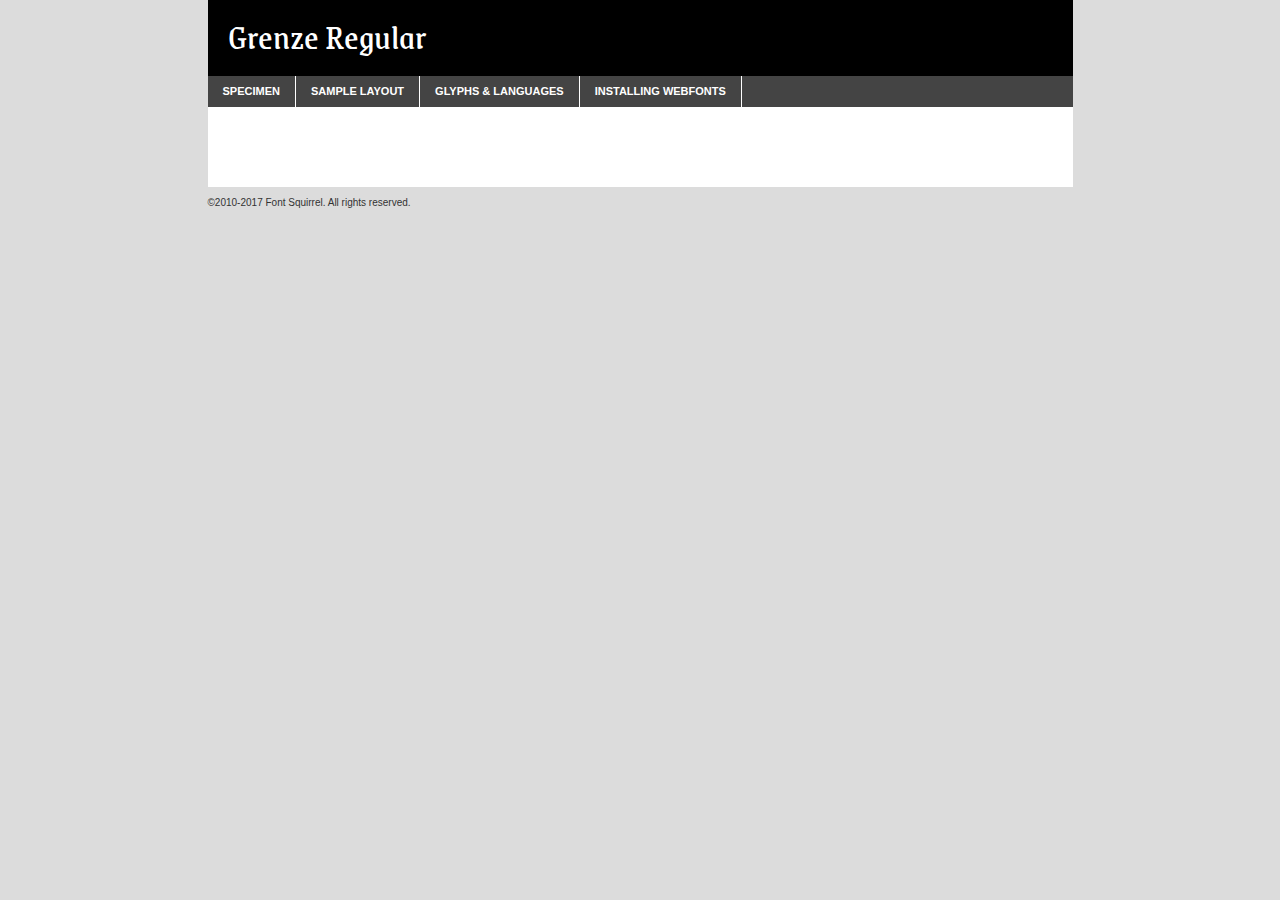
<file: fonts/grenze-regular-demo.html>
<!DOCTYPE html PUBLIC "-//W3C//DTD XHTML 1.0 Transitional//EN"
        "http://www.w3.org/TR/xhtml1/DTD/xhtml1-transitional.dtd">

<html xmlns="http://www.w3.org/1999/xhtml" xml:lang="en" lang="en">
<head>
    <meta http-equiv="Content-Type" content="text/html; charset=utf-8"/>
    <script src="http://ajax.googleapis.com/ajax/libs/jquery/1.7.2/jquery.min.js" type="text/javascript" charset="utf-8"></script>
    <script type="text/javascript">
		(function($) {
			$.fn.easyTabs = function(option) {
				var param = jQuery.extend({ fadeSpeed: 'fast', defaultContent: 1, activeClass: 'active' }, option);
				$(this).each(function() {
					var thisId = '#' + this.id;
					if ( param.defaultContent == '' )
					{
						param.defaultContent = 1;
					}
					if ( typeof param.defaultContent == 'number' )
					{
						var defaultTab = $(thisId + ' .tabs li:eq(' + (param.defaultContent - 1) + ') a').attr('href').substr(1);
					}
					else
					{
						var defaultTab = param.defaultContent;
					}
					$(thisId + ' .tabs li a').each(function() {
						var tabToHide = $(this).attr('href').substr(1);
						$('#' + tabToHide).addClass('easytabs-tab-content');
					});
					hideAll();
					changeContent(defaultTab);

					function hideAll() {$(thisId + ' .easytabs-tab-content').hide();}

					function changeContent(tabId)
					{
						hideAll();
						$(thisId + ' .tabs li').removeClass(param.activeClass);
						$(thisId + ' .tabs li a[href=#' + tabId + ']').closest('li').addClass(param.activeClass);
						if ( param.fadeSpeed != 'none' )
						{
							$(thisId + ' #' + tabId).fadeIn(param.fadeSpeed);
						}
						else
						{
							$(thisId + ' #' + tabId).show();
						}
					}

					$(thisId + ' .tabs li').click(function() {
						var tabId = $(this).find('a').attr('href').substr(1);
						changeContent(tabId);
						return false;
					});
				});
			}
		})(jQuery);
    </script>
    <link rel="stylesheet" href="specimen_files/specimen_stylesheet.css" type="text/css" charset="utf-8"/>
    <link rel="stylesheet" href="stylesheet.css" type="text/css" charset="utf-8"/>

    <style type="text/css">
        		body {
			font-family: 'grenzeregular';
        		}

            </style>

    <title>Grenze Regular Specimen</title>


    <script type="text/javascript" charset="utf-8">
		$(document).ready(function() {
			$('#container').easyTabs({ defaultContent: 1 });
		});
    </script>
</head>

<body>
<div id="container">
    <div id="header">
		Grenze Regular    </div>
    <ul class="tabs">
        <li><a href="#specimen">Specimen</a></li>
        <li><a href="#layout">Sample Layout</a></li>
		        <li><a href="#glyphs">Glyphs &amp; Languages</a></li>
        <li><a href="#installing">Installing Webfonts</a></li>

    </ul>

    <div id="main_content">


        <div id="specimen">

            <div class="section">
                <div class="grid12 firstcol">
                    <div class="huge">AaBb</div>
                </div>
            </div>

            <div class="section">
                <div class="glyph_range">A&#x200B;B&#x200b;C&#x200b;D&#x200b;E&#x200b;F&#x200b;G&#x200b;H&#x200b;I&#x200b;J&#x200b;K&#x200b;L&#x200b;M&#x200b;N&#x200b;O&#x200b;P&#x200b;Q&#x200b;R&#x200b;S&#x200b;T&#x200b;U&#x200b;V&#x200b;W&#x200b;X&#x200b;Y&#x200b;Z&#x200b;a&#x200b;b&#x200b;c&#x200b;d&#x200b;e&#x200b;f&#x200b;g&#x200b;h&#x200b;i&#x200b;j&#x200b;k&#x200b;l&#x200b;m&#x200b;n&#x200b;o&#x200b;p&#x200b;q&#x200b;r&#x200b;s&#x200b;t&#x200b;u&#x200b;v&#x200b;w&#x200b;x&#x200b;y&#x200b;z&#x200b;1&#x200b;2&#x200b;3&#x200b;4&#x200b;5&#x200b;6&#x200b;7&#x200b;8&#x200b;9&#x200b;0&#x200b;&amp;&#x200b;.&#x200b;,&#x200b;?&#x200b;!&#x200b;&#64;&#x200b;(&#x200b;)&#x200b;#&#x200b;$&#x200b;%&#x200b;*&#x200b;+&#x200b;-&#x200b;=&#x200b;:&#x200b;;</div>
            </div>
            <div class="section">
                <div class="grid12 firstcol">
                    <table class="sample_table">
                        <tr>
                            <td>10</td>
                            <td class="size10">abcdefghijklmnopqrstuvwxyzABCDEFGHIJKLMNOPQRSTUVWXYZ0123456789abcdefghijklmnopqrstuvwxyzABCDEFGHIJKLMNOPQRSTUVWXYZ0123456789abcdefghijklmnopqrstuvwxyzABCDEFGHIJKLMNOPQRSTUVWXYZ</td>
                        </tr>
                        <tr>
                            <td>11</td>
                            <td class="size11">abcdefghijklmnopqrstuvwxyzABCDEFGHIJKLMNOPQRSTUVWXYZ0123456789abcdefghijklmnopqrstuvwxyzABCDEFGHIJKLMNOPQRSTUVWXYZ0123456789abcdefghijklmnopqrstuvwxyzABCDEFGHIJKLMNOPQRSTUVWXYZ</td>
                        </tr>
                        <tr>
                            <td>12</td>
                            <td class="size12">abcdefghijklmnopqrstuvwxyzABCDEFGHIJKLMNOPQRSTUVWXYZ0123456789abcdefghijklmnopqrstuvwxyzABCDEFGHIJKLMNOPQRSTUVWXYZ0123456789abcdefghijklmnopqrstuvwxyzABCDEFGHIJKLMNOPQRSTUVWXYZ</td>
                        </tr>
                        <tr>
                            <td>13</td>
                            <td class="size13">abcdefghijklmnopqrstuvwxyzABCDEFGHIJKLMNOPQRSTUVWXYZ0123456789abcdefghijklmnopqrstuvwxyzABCDEFGHIJKLMNOPQRSTUVWXYZ0123456789abcdefghijklmnopqrstuvwxyzABCDEFGHIJKLMNOPQRSTUVWXYZ</td>
                        </tr>
                        <tr>
                            <td>14</td>
                            <td class="size14">abcdefghijklmnopqrstuvwxyzABCDEFGHIJKLMNOPQRSTUVWXYZ0123456789abcdefghijklmnopqrstuvwxyzABCDEFGHIJKLMNOPQRSTUVWXYZ0123456789abcdefghijklmnopqrstuvwxyzABCDEFGHIJKLMNOPQRSTUVWXYZ</td>
                        </tr>
                        <tr>
                            <td>16</td>
                            <td class="size16">abcdefghijklmnopqrstuvwxyzABCDEFGHIJKLMNOPQRSTUVWXYZ0123456789abcdefghijklmnopqrstuvwxyzABCDEFGHIJKLMNOPQRSTUVWXYZ</td>
                        </tr>
                        <tr>
                            <td>18</td>
                            <td class="size18">abcdefghijklmnopqrstuvwxyzABCDEFGHIJKLMNOPQRSTUVWXYZ0123456789abcdefghijklmnopqrstuvwxyzABCDEFGHIJKLMNOPQRSTUVWXYZ</td>
                        </tr>
                        <tr>
                            <td>20</td>
                            <td class="size20">abcdefghijklmnopqrstuvwxyzABCDEFGHIJKLMNOPQRSTUVWXYZ0123456789abcdefghijklmnopqrstuvwxyzABCDEFGHIJKLMNOPQRSTUVWXYZ</td>
                        </tr>
                        <tr>
                            <td>24</td>
                            <td class="size24">abcdefghijklmnopqrstuvwxyzABCDEFGHIJKLMNOPQRSTUVWXYZ0123456789abcdefghijklmnopqrstuvwxyzABCDEFGHIJKLMNOPQRSTUVWXYZ</td>
                        </tr>
                        <tr>
                            <td>30</td>
                            <td class="size30">abcdefghijklmnopqrstuvwxyzABCDEFGHIJKLMNOPQRSTUVWXYZ0123456789abcdefghijklmnopqrstuvwxyzABCDEFGHIJKLMNOPQRSTUVWXYZ</td>
                        </tr>
                        <tr>
                            <td>36</td>
                            <td class="size36">abcdefghijklmnopqrstuvwxyzABCDEFGHIJKLMNOPQRSTUVWXYZ0123456789abcdefghijklmnopqrstuvwxyzABCDEFGHIJKLMNOPQRSTUVWXYZ</td>
                        </tr>
                        <tr>
                            <td>48</td>
                            <td class="size48">abcdefghijklmnopqrstuvwxyzABCDEFGHIJKLMNOPQRSTUVWXYZ0123456789abcdefghijklmnopqrstuvwxyzABCDEFGHIJKLMNOPQRSTUVWXYZ</td>
                        </tr>
                        <tr>
                            <td>60</td>
                            <td class="size60">abcdefghijklmnopqrstuvwxyzABCDEFGHIJKLMNOPQRSTUVWXYZ0123456789abcdefghijklmnopqrstuvwxyzABCDEFGHIJKLMNOPQRSTUVWXYZ</td>
                        </tr>
                        <tr>
                            <td>72</td>
                            <td class="size72">abcdefghijklmnopqrstuvwxyzABCDEFGHIJKLMNOPQRSTUVWXYZ0123456789abcdefghijklmnopqrstuvwxyzABCDEFGHIJKLMNOPQRSTUVWXYZ</td>
                        </tr>
                        <tr>
                            <td>90</td>
                            <td class="size90">abcdefghijklmnopqrstuvwxyzABCDEFGHIJKLMNOPQRSTUVWXYZ0123456789abcdefghijklmnopqrstuvwxyzABCDEFGHIJKLMNOPQRSTUVWXYZ</td>
                        </tr>
                    </table>

                </div>

            </div>


            <div class="section" id="bodycomparison">


                <div id="xheight">
                    <div class="fontbody">&#x25FC;&#x25FC;&#x25FC;&#x25FC;&#x25FC;&#x25FC;&#x25FC;&#x25FC;&#x25FC;&#x25FC;&#x25FC;&#x25FC;&#x25FC;&#x25FC;&#x25FC;&#x25FC;&#x25FC;&#x25FC;&#x25FC;&#x25FC;&#x25FC;&#x25FC;&#x25FC;&#x25FC;&#x25FC;&#x25FC;&#x25FC;&#x25FC;&#x25FC;&#x25FC;&#x25FC;&#x25FC;&#x25FC;&#x25FC;&#x25FC;&#x25FC;&#x25FC;&#x25FC;&#x25FC;&#x25FC;&#x25FC;&#x25FC;&#x25FC;&#x25FC;&#x25FC;&#x25FC;&#x25FC;&#x25FC;&#x25FC;&#x25FC;&#x25FC;&#x25FC;&#x25FC;&#x25FC;&#x25FC;&#x25FC;&#x25FC;&#x25FC;&#x25FC;&#x25FC;&#x25FC;&#x25FC;&#x25FC;&#x25FC;&#x25FC;&#x25FC;&#x25FC;&#x25FC;&#x25FC;&#x25FC;&#x25FC;&#x25FC;&#x25FC;&#x25FC;&#x25FC;&#x25FC;&#x25FC;&#x25FC;&#x25FC;&#x25FC;&#x25FC;&#x25FC;&#x25FC;&#x25FC;&#x25FC;&#x25FC;&#x25FC;&#x25FC;&#x25FC;&#x25FC;&#x25FC;&#x25FC;&#x25FC;&#x25FC;&#x25FC;&#x25FC;&#x25FC;&#x25FC;&#x25FC;body</div>
                    <div class="arialbody">body</div>
                    <div class="verdanabody">body</div>
                    <div class="georgiabody">body</div>
                </div>
                <div class="fontbody" style="z-index:1">
                    body<span>Grenze Regular</span>
                </div>
                <div class="arialbody" style="z-index:1">
                    body<span>Arial</span>
                </div>
                <div class="verdanabody" style="z-index:1">
                    body<span>Verdana</span>
                </div>
                <div class="georgiabody" style="z-index:1">
                    body<span>Georgia</span>
                </div>


            </div>


            <div class="section psample psample_row1" id="">

                <div class="grid2 firstcol">
                    <p class="size10"><span>10.</span>Aenean lacinia bibendum nulla sed consectetur. Fusce dapibus, tellus ac cursus commodo, tortor mauris condimentum nibh, ut fermentum massa justo sit amet risus. Nullam id dolor id nibh ultricies vehicula ut id elit. Cum sociis natoque penatibus et magnis dis parturient montes, nascetur ridiculus mus. Nulla vitae elit libero, a pharetra augue.</p>

                </div>
                <div class="grid3">
                    <p class="size11"><span>11.</span>Aenean lacinia bibendum nulla sed consectetur. Fusce dapibus, tellus ac cursus commodo, tortor mauris condimentum nibh, ut fermentum massa justo sit amet risus. Nullam id dolor id nibh ultricies vehicula ut id elit. Cum sociis natoque penatibus et magnis dis parturient montes, nascetur ridiculus mus. Nulla vitae elit libero, a pharetra augue.</p>

                </div>
                <div class="grid3">
                    <p class="size12"><span>12.</span>Aenean lacinia bibendum nulla sed consectetur. Fusce dapibus, tellus ac cursus commodo, tortor mauris condimentum nibh, ut fermentum massa justo sit amet risus. Nullam id dolor id nibh ultricies vehicula ut id elit. Cum sociis natoque penatibus et magnis dis parturient montes, nascetur ridiculus mus. Nulla vitae elit libero, a pharetra augue.</p>

                </div>
                <div class="grid4">
                    <p class="size13"><span>13.</span>Aenean lacinia bibendum nulla sed consectetur. Fusce dapibus, tellus ac cursus commodo, tortor mauris condimentum nibh, ut fermentum massa justo sit amet risus. Nullam id dolor id nibh ultricies vehicula ut id elit. Cum sociis natoque penatibus et magnis dis parturient montes, nascetur ridiculus mus. Nulla vitae elit libero, a pharetra augue.</p>

                </div>
                <div class="white_blend"></div>

            </div>
            <div class="section psample psample_row2" id="">
                <div class="grid3 firstcol">
                    <p class="size14"><span>14.</span>Aenean lacinia bibendum nulla sed consectetur. Fusce dapibus, tellus ac cursus commodo, tortor mauris condimentum nibh, ut fermentum massa justo sit amet risus. Nullam id dolor id nibh ultricies vehicula ut id elit. Cum sociis natoque penatibus et magnis dis parturient montes, nascetur ridiculus mus. Nulla vitae elit libero, a pharetra augue.</p>

                </div>
                <div class="grid4">
                    <p class="size16"><span>16.</span>Aenean lacinia bibendum nulla sed consectetur. Fusce dapibus, tellus ac cursus commodo, tortor mauris condimentum nibh, ut fermentum massa justo sit amet risus. Nullam id dolor id nibh ultricies vehicula ut id elit. Cum sociis natoque penatibus et magnis dis parturient montes, nascetur ridiculus mus. Nulla vitae elit libero, a pharetra augue.</p>

                </div>
                <div class="grid5">
                    <p class="size18"><span>18.</span>Aenean lacinia bibendum nulla sed consectetur. Fusce dapibus, tellus ac cursus commodo, tortor mauris condimentum nibh, ut fermentum massa justo sit amet risus. Nullam id dolor id nibh ultricies vehicula ut id elit. Cum sociis natoque penatibus et magnis dis parturient montes, nascetur ridiculus mus. Nulla vitae elit libero, a pharetra augue.</p>

                </div>

                <div class="white_blend"></div>

            </div>

            <div class="section psample psample_row3" id="">
                <div class="grid5 firstcol">
                    <p class="size20"><span>20.</span>Aenean lacinia bibendum nulla sed consectetur. Fusce dapibus, tellus ac cursus commodo, tortor mauris condimentum nibh, ut fermentum massa justo sit amet risus. Nullam id dolor id nibh ultricies vehicula ut id elit. Cum sociis natoque penatibus et magnis dis parturient montes, nascetur ridiculus mus. Nulla vitae elit libero, a pharetra augue.</p>
                </div>
                <div class="grid7">
                    <p class="size24"><span>24.</span>Aenean lacinia bibendum nulla sed consectetur. Fusce dapibus, tellus ac cursus commodo, tortor mauris condimentum nibh, ut fermentum massa justo sit amet risus. Nullam id dolor id nibh ultricies vehicula ut id elit. Cum sociis natoque penatibus et magnis dis parturient montes, nascetur ridiculus mus. Nulla vitae elit libero, a pharetra augue.</p>
                </div>

                <div class="white_blend"></div>

            </div>

            <div class="section psample psample_row4" id="">
                <div class="grid12 firstcol">
                    <p class="size30"><span>30.</span>Aenean lacinia bibendum nulla sed consectetur. Fusce dapibus, tellus ac cursus commodo, tortor mauris condimentum nibh, ut fermentum massa justo sit amet risus. Nullam id dolor id nibh ultricies vehicula ut id elit. Cum sociis natoque penatibus et magnis dis parturient montes, nascetur ridiculus mus. Nulla vitae elit libero, a pharetra augue.</p>
                </div>
                <div class="white_blend"></div>

            </div>


            <div class="section psample psample_row1 fullreverse">
                <div class="grid2 firstcol">
                    <p class="size10"><span>10.</span>Aenean lacinia bibendum nulla sed consectetur. Fusce dapibus, tellus ac cursus commodo, tortor mauris condimentum nibh, ut fermentum massa justo sit amet risus. Nullam id dolor id nibh ultricies vehicula ut id elit. Cum sociis natoque penatibus et magnis dis parturient montes, nascetur ridiculus mus. Nulla vitae elit libero, a pharetra augue.</p>

                </div>
                <div class="grid3">
                    <p class="size11"><span>11.</span>Aenean lacinia bibendum nulla sed consectetur. Fusce dapibus, tellus ac cursus commodo, tortor mauris condimentum nibh, ut fermentum massa justo sit amet risus. Nullam id dolor id nibh ultricies vehicula ut id elit. Cum sociis natoque penatibus et magnis dis parturient montes, nascetur ridiculus mus. Nulla vitae elit libero, a pharetra augue.</p>

                </div>
                <div class="grid3">
                    <p class="size12"><span>12.</span>Aenean lacinia bibendum nulla sed consectetur. Fusce dapibus, tellus ac cursus commodo, tortor mauris condimentum nibh, ut fermentum massa justo sit amet risus. Nullam id dolor id nibh ultricies vehicula ut id elit. Cum sociis natoque penatibus et magnis dis parturient montes, nascetur ridiculus mus. Nulla vitae elit libero, a pharetra augue.</p>

                </div>
                <div class="grid4">
                    <p class="size13"><span>13.</span>Aenean lacinia bibendum nulla sed consectetur. Fusce dapibus, tellus ac cursus commodo, tortor mauris condimentum nibh, ut fermentum massa justo sit amet risus. Nullam id dolor id nibh ultricies vehicula ut id elit. Cum sociis natoque penatibus et magnis dis parturient montes, nascetur ridiculus mus. Nulla vitae elit libero, a pharetra augue.</p>

                </div>
                <div class="black_blend"></div>

            </div>

            <div class="section psample psample_row2 fullreverse">
                <div class="grid3 firstcol">
                    <p class="size14"><span>14.</span>Aenean lacinia bibendum nulla sed consectetur. Fusce dapibus, tellus ac cursus commodo, tortor mauris condimentum nibh, ut fermentum massa justo sit amet risus. Nullam id dolor id nibh ultricies vehicula ut id elit. Cum sociis natoque penatibus et magnis dis parturient montes, nascetur ridiculus mus. Nulla vitae elit libero, a pharetra augue.</p>

                </div>
                <div class="grid4">
                    <p class="size16"><span>16.</span>Aenean lacinia bibendum nulla sed consectetur. Fusce dapibus, tellus ac cursus commodo, tortor mauris condimentum nibh, ut fermentum massa justo sit amet risus. Nullam id dolor id nibh ultricies vehicula ut id elit. Cum sociis natoque penatibus et magnis dis parturient montes, nascetur ridiculus mus. Nulla vitae elit libero, a pharetra augue.</p>

                </div>
                <div class="grid5">
                    <p class="size18"><span>18.</span>Aenean lacinia bibendum nulla sed consectetur. Fusce dapibus, tellus ac cursus commodo, tortor mauris condimentum nibh, ut fermentum massa justo sit amet risus. Nullam id dolor id nibh ultricies vehicula ut id elit. Cum sociis natoque penatibus et magnis dis parturient montes, nascetur ridiculus mus. Nulla vitae elit libero, a pharetra augue.</p>

                </div>
                <div class="black_blend"></div>

            </div>

            <div class="section psample fullreverse psample_row3" id="">
                <div class="grid5 firstcol">
                    <p class="size20"><span>20.</span>Aenean lacinia bibendum nulla sed consectetur. Fusce dapibus, tellus ac cursus commodo, tortor mauris condimentum nibh, ut fermentum massa justo sit amet risus. Nullam id dolor id nibh ultricies vehicula ut id elit. Cum sociis natoque penatibus et magnis dis parturient montes, nascetur ridiculus mus. Nulla vitae elit libero, a pharetra augue.</p>
                </div>
                <div class="grid7">
                    <p class="size24"><span>24.</span>Aenean lacinia bibendum nulla sed consectetur. Fusce dapibus, tellus ac cursus commodo, tortor mauris condimentum nibh, ut fermentum massa justo sit amet risus. Nullam id dolor id nibh ultricies vehicula ut id elit. Cum sociis natoque penatibus et magnis dis parturient montes, nascetur ridiculus mus. Nulla vitae elit libero, a pharetra augue.</p>
                </div>

                <div class="black_blend"></div>

            </div>

            <div class="section psample fullreverse psample_row4" id="" style="border-bottom: 20px #000 solid;">
                <div class="grid12 firstcol">
                    <p class="size30"><span>30.</span>Aenean lacinia bibendum nulla sed consectetur. Fusce dapibus, tellus ac cursus commodo, tortor mauris condimentum nibh, ut fermentum massa justo sit amet risus. Nullam id dolor id nibh ultricies vehicula ut id elit. Cum sociis natoque penatibus et magnis dis parturient montes, nascetur ridiculus mus. Nulla vitae elit libero, a pharetra augue.</p>
                </div>
                <div class="black_blend"></div>

            </div>


        </div>

        <div id="layout">

            <div class="section">

                <div class="grid12 firstcol">
                    <h1>Lorem Ipsum Dolor</h1>
                    <h2>Etiam porta sem malesuada magna mollis euismod</h2>

                    <p class="byline">By <a href="#link">Aenean Lacinia</a></p>
                </div>
            </div>
            <div class="section">
                <div class="grid8 firstcol">
                    <p class="large">Donec sed odio dui. Morbi leo risus, porta ac consectetur ac, vestibulum at eros. Fusce dapibus, tellus ac cursus commodo, tortor mauris condimentum nibh, ut fermentum massa justo sit amet risus. </p>


                    <h3>Pellentesque ornare sem</h3>

                    <p>Maecenas sed diam eget risus varius blandit sit amet non magna. Maecenas faucibus mollis interdum. Donec ullamcorper nulla non metus auctor fringilla. Nullam id dolor id nibh ultricies vehicula ut id elit. Nullam id dolor id nibh ultricies vehicula ut id elit. </p>

                    <p>Aenean eu leo quam. Pellentesque ornare sem lacinia quam venenatis vestibulum. Lorem ipsum dolor sit amet, consectetur adipiscing elit. Cum sociis natoque penatibus et magnis dis parturient montes, nascetur ridiculus mus. </p>

                    <p>Nulla vitae elit libero, a pharetra augue. Praesent commodo cursus magna, vel scelerisque nisl consectetur et. Aenean lacinia bibendum nulla sed consectetur. </p>

                    <p>Nullam quis risus eget urna mollis ornare vel eu leo. Nullam quis risus eget urna mollis ornare vel eu leo. Maecenas sed diam eget risus varius blandit sit amet non magna. Donec ullamcorper nulla non metus auctor fringilla. </p>

                    <h3>Cras mattis consectetur</h3>

                    <p>Aenean eu leo quam. Pellentesque ornare sem lacinia quam venenatis vestibulum. Aenean lacinia bibendum nulla sed consectetur. Integer posuere erat a ante venenatis dapibus posuere velit aliquet. Cras mattis consectetur purus sit amet fermentum. </p>

                    <p>Nullam id dolor id nibh ultricies vehicula ut id elit. Nullam quis risus eget urna mollis ornare vel eu leo. Cras mattis consectetur purus sit amet fermentum.</p>
                </div>

                <div class="grid4 sidebar">

                    <div class="box reverse">
                        <p class="last">Nullam quis risus eget urna mollis ornare vel eu leo. Donec ullamcorper nulla non metus auctor fringilla. Cras mattis consectetur purus sit amet fermentum. Sed posuere consectetur est at lobortis. Lorem ipsum dolor sit amet, consectetur adipiscing elit. </p>
                    </div>

                    <p class="caption">Maecenas sed diam eget risus varius.</p>

                    <p>Vestibulum id ligula porta felis euismod semper. Integer posuere erat a ante venenatis dapibus posuere velit aliquet. Vestibulum id ligula porta felis euismod semper. Sed posuere consectetur est at lobortis. Maecenas sed diam eget risus varius blandit sit amet non magna. Fusce dapibus, tellus ac cursus commodo, tortor mauris condimentum nibh, ut fermentum massa justo sit amet risus. </p>


                    <p>Duis mollis, est non commodo luctus, nisi erat porttitor ligula, eget lacinia odio sem nec elit. Aenean lacinia bibendum nulla sed consectetur. Vivamus sagittis lacus vel augue laoreet rutrum faucibus dolor auctor. Aenean lacinia bibendum nulla sed consectetur. Nullam quis risus eget urna mollis ornare vel eu leo. </p>

                    <p>Praesent commodo cursus magna, vel scelerisque nisl consectetur et. Donec ullamcorper nulla non metus auctor fringilla. Maecenas faucibus mollis interdum. Fusce dapibus, tellus ac cursus commodo, tortor mauris condimentum nibh, ut fermentum massa justo sit amet risus. </p>

                </div>
            </div>

        </div>


		

        <div id="glyphs">
            <div class="section">
                <div class="grid12 firstcol">

                    <h1>Language Support</h1>
                    <p>The subset of Grenze Regular in this kit supports the following languages:<br/>

						Albanian, Basque, Breton, Chamorro, Danish, Dutch, English, Faroese, Finnish, French, Frisian, Galician, German, Icelandic, Italian, Malagasy, Norwegian, Portuguese, Spanish, Alsatian, Aragonese, Arapaho, Arrernte, Asturian, Aymara, Bislama, Cebuano, Corsican, Fijian, French_creole, Genoese, Gilbertese, Greenlandic, Haitian_creole, Hiligaynon, Hmong, Hopi, Ibanag, Iloko_ilokano, Indonesian, Interglossa_glosa, Interlingua, Irish_gaelic, Jerriais, Lojban, Lombard, Luxembourgeois, Manx, Mohawk, Norfolk_pitcairnese, Occitan, Oromo, Pangasinan, Papiamento, Piedmontese, Potawatomi, Rhaeto-romance, Romansh, Rotokas, Sami_lule, Samoan, Sardinian, Scots_gaelic, Seychelles_creole, Shona, Sicilian, Somali, Southern_ndebele, Swahili, Swati_swazi, Tagalog_filipino_pilipino, Tetum, Tok_pisin, Uyghur_latinized, Volapuk, Walloon, Warlpiri, Xhosa, Yapese, Zulu, Latinbasic, Ubasic, Demo                    </p>
                    <h1>Glyph Chart</h1>
                    <p>The subset of Grenze Regular in this kit includes all the glyphs listed below. Unicode entities are included above each glyph to help you insert individual characters into your layout.</p>
                    <div id="glyph_chart">

																				                                <div><p>&amp;#9;</p>&#9;</div>
																				                                <div><p>&amp;#10;</p>&#10;</div>
																				                                <div><p>&amp;#13;</p>&#13;</div>
																				                                <div><p>&amp;#16;</p>&#16;</div>
																				                                <div><p>&amp;#17;</p>&#17;</div>
																				                                <div><p>&amp;#18;</p>&#18;</div>
																				                                <div><p>&amp;#19;</p>&#19;</div>
																				                                <div><p>&amp;#20;</p>&#20;</div>
																				                                <div><p>&amp;#30;</p>&#30;</div>
																				                                <div><p>&amp;#31;</p>&#31;</div>
																				                                <div><p>&amp;#32;</p>&#32;</div>
																				                                <div><p>&amp;#33;</p>&#33;</div>
																				                                <div><p>&amp;#34;</p>&#34;</div>
																				                                <div><p>&amp;#35;</p>&#35;</div>
																				                                <div><p>&amp;#36;</p>&#36;</div>
																				                                <div><p>&amp;#37;</p>&#37;</div>
																				                                <div><p>&amp;#38;</p>&#38;</div>
																				                                <div><p>&amp;#39;</p>&#39;</div>
																				                                <div><p>&amp;#40;</p>&#40;</div>
																				                                <div><p>&amp;#41;</p>&#41;</div>
																				                                <div><p>&amp;#42;</p>&#42;</div>
																				                                <div><p>&amp;#43;</p>&#43;</div>
																				                                <div><p>&amp;#44;</p>&#44;</div>
																				                                <div><p>&amp;#45;</p>&#45;</div>
																				                                <div><p>&amp;#46;</p>&#46;</div>
																				                                <div><p>&amp;#47;</p>&#47;</div>
																				                                <div><p>&amp;#48;</p>&#48;</div>
																				                                <div><p>&amp;#49;</p>&#49;</div>
																				                                <div><p>&amp;#50;</p>&#50;</div>
																				                                <div><p>&amp;#51;</p>&#51;</div>
																				                                <div><p>&amp;#52;</p>&#52;</div>
																				                                <div><p>&amp;#53;</p>&#53;</div>
																				                                <div><p>&amp;#54;</p>&#54;</div>
																				                                <div><p>&amp;#55;</p>&#55;</div>
																				                                <div><p>&amp;#56;</p>&#56;</div>
																				                                <div><p>&amp;#57;</p>&#57;</div>
																				                                <div><p>&amp;#58;</p>&#58;</div>
																				                                <div><p>&amp;#59;</p>&#59;</div>
																				                                <div><p>&amp;#60;</p>&#60;</div>
																				                                <div><p>&amp;#61;</p>&#61;</div>
																				                                <div><p>&amp;#62;</p>&#62;</div>
																				                                <div><p>&amp;#63;</p>&#63;</div>
																				                                <div><p>&amp;#64;</p>&#64;</div>
																				                                <div><p>&amp;#65;</p>&#65;</div>
																				                                <div><p>&amp;#66;</p>&#66;</div>
																				                                <div><p>&amp;#67;</p>&#67;</div>
																				                                <div><p>&amp;#68;</p>&#68;</div>
																				                                <div><p>&amp;#69;</p>&#69;</div>
																				                                <div><p>&amp;#70;</p>&#70;</div>
																				                                <div><p>&amp;#71;</p>&#71;</div>
																				                                <div><p>&amp;#72;</p>&#72;</div>
																				                                <div><p>&amp;#73;</p>&#73;</div>
																				                                <div><p>&amp;#74;</p>&#74;</div>
																				                                <div><p>&amp;#75;</p>&#75;</div>
																				                                <div><p>&amp;#76;</p>&#76;</div>
																				                                <div><p>&amp;#77;</p>&#77;</div>
																				                                <div><p>&amp;#78;</p>&#78;</div>
																				                                <div><p>&amp;#79;</p>&#79;</div>
																				                                <div><p>&amp;#80;</p>&#80;</div>
																				                                <div><p>&amp;#81;</p>&#81;</div>
																				                                <div><p>&amp;#82;</p>&#82;</div>
																				                                <div><p>&amp;#83;</p>&#83;</div>
																				                                <div><p>&amp;#84;</p>&#84;</div>
																				                                <div><p>&amp;#85;</p>&#85;</div>
																				                                <div><p>&amp;#86;</p>&#86;</div>
																				                                <div><p>&amp;#87;</p>&#87;</div>
																				                                <div><p>&amp;#88;</p>&#88;</div>
																				                                <div><p>&amp;#89;</p>&#89;</div>
																				                                <div><p>&amp;#90;</p>&#90;</div>
																				                                <div><p>&amp;#91;</p>&#91;</div>
																				                                <div><p>&amp;#92;</p>&#92;</div>
																				                                <div><p>&amp;#93;</p>&#93;</div>
																				                                <div><p>&amp;#94;</p>&#94;</div>
																				                                <div><p>&amp;#95;</p>&#95;</div>
																				                                <div><p>&amp;#96;</p>&#96;</div>
																				                                <div><p>&amp;#97;</p>&#97;</div>
																				                                <div><p>&amp;#98;</p>&#98;</div>
																				                                <div><p>&amp;#99;</p>&#99;</div>
																				                                <div><p>&amp;#100;</p>&#100;</div>
																				                                <div><p>&amp;#101;</p>&#101;</div>
																				                                <div><p>&amp;#102;</p>&#102;</div>
																				                                <div><p>&amp;#103;</p>&#103;</div>
																				                                <div><p>&amp;#104;</p>&#104;</div>
																				                                <div><p>&amp;#105;</p>&#105;</div>
																				                                <div><p>&amp;#106;</p>&#106;</div>
																				                                <div><p>&amp;#107;</p>&#107;</div>
																				                                <div><p>&amp;#108;</p>&#108;</div>
																				                                <div><p>&amp;#109;</p>&#109;</div>
																				                                <div><p>&amp;#110;</p>&#110;</div>
																				                                <div><p>&amp;#111;</p>&#111;</div>
																				                                <div><p>&amp;#112;</p>&#112;</div>
																				                                <div><p>&amp;#113;</p>&#113;</div>
																				                                <div><p>&amp;#114;</p>&#114;</div>
																				                                <div><p>&amp;#115;</p>&#115;</div>
																				                                <div><p>&amp;#116;</p>&#116;</div>
																				                                <div><p>&amp;#117;</p>&#117;</div>
																				                                <div><p>&amp;#118;</p>&#118;</div>
																				                                <div><p>&amp;#119;</p>&#119;</div>
																				                                <div><p>&amp;#120;</p>&#120;</div>
																				                                <div><p>&amp;#121;</p>&#121;</div>
																				                                <div><p>&amp;#122;</p>&#122;</div>
																				                                <div><p>&amp;#123;</p>&#123;</div>
																				                                <div><p>&amp;#124;</p>&#124;</div>
																				                                <div><p>&amp;#125;</p>&#125;</div>
																				                                <div><p>&amp;#126;</p>&#126;</div>
																				                                <div><p>&amp;#127;</p>&#127;</div>
																				                                <div><p>&amp;#160;</p>&#160;</div>
																				                                <div><p>&amp;#161;</p>&#161;</div>
																				                                <div><p>&amp;#162;</p>&#162;</div>
																				                                <div><p>&amp;#163;</p>&#163;</div>
																				                                <div><p>&amp;#164;</p>&#164;</div>
																				                                <div><p>&amp;#165;</p>&#165;</div>
																				                                <div><p>&amp;#166;</p>&#166;</div>
																				                                <div><p>&amp;#167;</p>&#167;</div>
																				                                <div><p>&amp;#168;</p>&#168;</div>
																				                                <div><p>&amp;#169;</p>&#169;</div>
																				                                <div><p>&amp;#170;</p>&#170;</div>
																				                                <div><p>&amp;#171;</p>&#171;</div>
																				                                <div><p>&amp;#172;</p>&#172;</div>
																				                                <div><p>&amp;#173;</p>&#173;</div>
																				                                <div><p>&amp;#174;</p>&#174;</div>
																				                                <div><p>&amp;#175;</p>&#175;</div>
																				                                <div><p>&amp;#176;</p>&#176;</div>
																				                                <div><p>&amp;#177;</p>&#177;</div>
																				                                <div><p>&amp;#178;</p>&#178;</div>
																				                                <div><p>&amp;#179;</p>&#179;</div>
																				                                <div><p>&amp;#180;</p>&#180;</div>
																				                                <div><p>&amp;#181;</p>&#181;</div>
																				                                <div><p>&amp;#182;</p>&#182;</div>
																				                                <div><p>&amp;#183;</p>&#183;</div>
																				                                <div><p>&amp;#184;</p>&#184;</div>
																				                                <div><p>&amp;#185;</p>&#185;</div>
																				                                <div><p>&amp;#186;</p>&#186;</div>
																				                                <div><p>&amp;#187;</p>&#187;</div>
																				                                <div><p>&amp;#188;</p>&#188;</div>
																				                                <div><p>&amp;#189;</p>&#189;</div>
																				                                <div><p>&amp;#190;</p>&#190;</div>
																				                                <div><p>&amp;#191;</p>&#191;</div>
																				                                <div><p>&amp;#192;</p>&#192;</div>
																				                                <div><p>&amp;#193;</p>&#193;</div>
																				                                <div><p>&amp;#194;</p>&#194;</div>
																				                                <div><p>&amp;#195;</p>&#195;</div>
																				                                <div><p>&amp;#196;</p>&#196;</div>
																				                                <div><p>&amp;#197;</p>&#197;</div>
																				                                <div><p>&amp;#198;</p>&#198;</div>
																				                                <div><p>&amp;#199;</p>&#199;</div>
																				                                <div><p>&amp;#200;</p>&#200;</div>
																				                                <div><p>&amp;#201;</p>&#201;</div>
																				                                <div><p>&amp;#202;</p>&#202;</div>
																				                                <div><p>&amp;#203;</p>&#203;</div>
																				                                <div><p>&amp;#204;</p>&#204;</div>
																				                                <div><p>&amp;#205;</p>&#205;</div>
																				                                <div><p>&amp;#206;</p>&#206;</div>
																				                                <div><p>&amp;#207;</p>&#207;</div>
																				                                <div><p>&amp;#208;</p>&#208;</div>
																				                                <div><p>&amp;#209;</p>&#209;</div>
																				                                <div><p>&amp;#210;</p>&#210;</div>
																				                                <div><p>&amp;#211;</p>&#211;</div>
																				                                <div><p>&amp;#212;</p>&#212;</div>
																				                                <div><p>&amp;#213;</p>&#213;</div>
																				                                <div><p>&amp;#214;</p>&#214;</div>
																				                                <div><p>&amp;#215;</p>&#215;</div>
																				                                <div><p>&amp;#216;</p>&#216;</div>
																				                                <div><p>&amp;#217;</p>&#217;</div>
																				                                <div><p>&amp;#218;</p>&#218;</div>
																				                                <div><p>&amp;#219;</p>&#219;</div>
																				                                <div><p>&amp;#220;</p>&#220;</div>
																				                                <div><p>&amp;#221;</p>&#221;</div>
																				                                <div><p>&amp;#222;</p>&#222;</div>
																				                                <div><p>&amp;#223;</p>&#223;</div>
																				                                <div><p>&amp;#224;</p>&#224;</div>
																				                                <div><p>&amp;#225;</p>&#225;</div>
																				                                <div><p>&amp;#226;</p>&#226;</div>
																				                                <div><p>&amp;#227;</p>&#227;</div>
																				                                <div><p>&amp;#228;</p>&#228;</div>
																				                                <div><p>&amp;#229;</p>&#229;</div>
																				                                <div><p>&amp;#230;</p>&#230;</div>
																				                                <div><p>&amp;#231;</p>&#231;</div>
																				                                <div><p>&amp;#232;</p>&#232;</div>
																				                                <div><p>&amp;#233;</p>&#233;</div>
																				                                <div><p>&amp;#234;</p>&#234;</div>
																				                                <div><p>&amp;#235;</p>&#235;</div>
																				                                <div><p>&amp;#236;</p>&#236;</div>
																				                                <div><p>&amp;#237;</p>&#237;</div>
																				                                <div><p>&amp;#238;</p>&#238;</div>
																				                                <div><p>&amp;#239;</p>&#239;</div>
																				                                <div><p>&amp;#240;</p>&#240;</div>
																				                                <div><p>&amp;#241;</p>&#241;</div>
																				                                <div><p>&amp;#242;</p>&#242;</div>
																				                                <div><p>&amp;#243;</p>&#243;</div>
																				                                <div><p>&amp;#244;</p>&#244;</div>
																				                                <div><p>&amp;#245;</p>&#245;</div>
																				                                <div><p>&amp;#246;</p>&#246;</div>
																				                                <div><p>&amp;#247;</p>&#247;</div>
																				                                <div><p>&amp;#248;</p>&#248;</div>
																				                                <div><p>&amp;#249;</p>&#249;</div>
																				                                <div><p>&amp;#250;</p>&#250;</div>
																				                                <div><p>&amp;#251;</p>&#251;</div>
																				                                <div><p>&amp;#252;</p>&#252;</div>
																				                                <div><p>&amp;#253;</p>&#253;</div>
																				                                <div><p>&amp;#254;</p>&#254;</div>
																				                                <div><p>&amp;#255;</p>&#255;</div>
																				                                <div><p>&amp;#338;</p>&#338;</div>
																				                                <div><p>&amp;#339;</p>&#339;</div>
																				                                <div><p>&amp;#376;</p>&#376;</div>
																				                                <div><p>&amp;#710;</p>&#710;</div>
																				                                <div><p>&amp;#732;</p>&#732;</div>
																				                                <div><p>&amp;#8192;</p>&#8192;</div>
																				                                <div><p>&amp;#8193;</p>&#8193;</div>
																				                                <div><p>&amp;#8194;</p>&#8194;</div>
																				                                <div><p>&amp;#8195;</p>&#8195;</div>
																				                                <div><p>&amp;#8196;</p>&#8196;</div>
																				                                <div><p>&amp;#8197;</p>&#8197;</div>
																				                                <div><p>&amp;#8198;</p>&#8198;</div>
																				                                <div><p>&amp;#8199;</p>&#8199;</div>
																				                                <div><p>&amp;#8200;</p>&#8200;</div>
																				                                <div><p>&amp;#8201;</p>&#8201;</div>
																				                                <div><p>&amp;#8202;</p>&#8202;</div>
																				                                <div><p>&amp;#8208;</p>&#8208;</div>
																				                                <div><p>&amp;#8209;</p>&#8209;</div>
																				                                <div><p>&amp;#8210;</p>&#8210;</div>
																				                                <div><p>&amp;#8211;</p>&#8211;</div>
																				                                <div><p>&amp;#8212;</p>&#8212;</div>
																				                                <div><p>&amp;#8216;</p>&#8216;</div>
																				                                <div><p>&amp;#8217;</p>&#8217;</div>
																				                                <div><p>&amp;#8218;</p>&#8218;</div>
																				                                <div><p>&amp;#8220;</p>&#8220;</div>
																				                                <div><p>&amp;#8221;</p>&#8221;</div>
																				                                <div><p>&amp;#8222;</p>&#8222;</div>
																				                                <div><p>&amp;#8226;</p>&#8226;</div>
																				                                <div><p>&amp;#8230;</p>&#8230;</div>
																				                                <div><p>&amp;#8239;</p>&#8239;</div>
																				                                <div><p>&amp;#8249;</p>&#8249;</div>
																				                                <div><p>&amp;#8250;</p>&#8250;</div>
																				                                <div><p>&amp;#8287;</p>&#8287;</div>
																				                                <div><p>&amp;#8364;</p>&#8364;</div>
																				                                <div><p>&amp;#8482;</p>&#8482;</div>
																				                                <div><p>&amp;#9724;</p>&#9724;</div>
																				                                <div><p>&amp;#64257;</p>&#64257;</div>
																				                                <div><p>&amp;#64258;</p>&#64258;</div>
																				                                <div><p>&amp;#64259;</p>&#64259;</div>
																				                                <div><p>&amp;#64260;</p>&#64260;</div>
																																																										                    </div>
                </div>


            </div>
        </div>


        <div id="specs">

        </div>

        <div id="installing">
            <div class="section">
                <div class="grid7 firstcol">
                    <h1>Installing Webfonts</h1>

                    <p>Webfonts are supported by all major browser platforms but not all in the same way. There are currently four different font formats that must be included in order to target all browsers. This includes TTF, WOFF, EOT and SVG.</p>

                    <h2>1. Upload your webfonts</h2>
                    <p>You must upload your webfont kit to your website. They should be in or near the same directory as your CSS files.</p>

                    <h2>2. Include the webfont stylesheet</h2>
                    <p>A special CSS @font-face declaration helps the various browsers select the appropriate font it needs without causing you a bunch of headaches. Learn more about this syntax by reading the <a href="https://www.fontspring.com/blog/further-hardening-of-the-bulletproof-syntax">Fontspring blog post</a> about it. The code for it is as follows:</p>


                    <code>
                        @font-face{
                        font-family: 'MyWebFont';
                        src: url('WebFont.eot');
                        src: url('WebFont.eot?#iefix') format('embedded-opentype'),
                        url('WebFont.woff') format('woff'),
                        url('WebFont.ttf') format('truetype'),
                        url('WebFont.svg#webfont') format('svg');
                        }
                    </code>

                    <p>We've already gone ahead and generated the code for you. All you have to do is link to the stylesheet in your HTML, like this:</p>
                    <code>&lt;link rel=&quot;stylesheet&quot; href=&quot;stylesheet.css&quot; type=&quot;text/css&quot; charset=&quot;utf-8&quot; /&gt;</code>

                    <h2>3. Modify your own stylesheet</h2>
                    <p>To take advantage of your new fonts, you must tell your stylesheet to use them. Look at the original @font-face declaration above and find the property called "font-family." The name linked there will be what you use to reference the font. Prepend that webfont name to the font stack in the "font-family" property, inside the selector you want to change. For example:</p>
                    <code>p { font-family: 'WebFont', Arial, sans-serif; }</code>

                    <h2>4. Test</h2>
                    <p>Getting webfonts to work cross-browser <em>can</em> be tricky. Use the information in the sidebar to help you if you find that fonts aren't loading in a particular browser.</p>
                </div>

                <div class="grid5 sidebar">
                    <div class="box">
                        <h2>Troubleshooting<br/>Font-Face Problems</h2>
                        <p>Having trouble getting your webfonts to load in your new website? Here are some tips to sort out what might be the problem.</p>

                        <h3>Fonts not showing in any browser</h3>

                        <p>This sounds like you need to work on the plumbing. You either did not upload the fonts to the correct directory, or you did not link the fonts properly in the CSS. If you've confirmed that all this is correct and you still have a problem, take a look at your .htaccess file and see if requests are getting intercepted.</p>

                        <h3>Fonts not loading in iPhone or iPad</h3>

                        <p>The most common problem here is that you are serving the fonts from an IIS server. IIS refuses to serve files that have unknown MIME types. If that is the case, you must set the MIME type for SVG to "image/svg+xml" in the server settings. Follow these instructions from Microsoft if you need help.</p>

                        <h3>Fonts not loading in Firefox</h3>

                        <p>The primary reason for this failure? You are still using a version Firefox older than 3.5. So upgrade already! If that isn't it, then you are very likely serving fonts from a different domain. Firefox requires that all font assets be served from the same domain. Lastly it is possible that you need to add WOFF to your list of MIME types (if you are serving via IIS.)</p>

                        <h3>Fonts not loading in IE</h3>

                        <p>Are you looking at Internet Explorer on an actual Windows machine or are you cheating by using a service like Adobe BrowserLab? Many of these screenshot services do not render @font-face for IE. Best to test it on a real machine.</p>

                        <h3>Fonts not loading in IE9</h3>

                        <p>IE9, like Firefox, requires that fonts be served from the same domain as the website. Make sure that is the case.</p>
                    </div>
                </div>
            </div>

        </div>

    </div>
    <div id="footer">
        <p>&copy;2010-2017 Font Squirrel. All rights reserved.</p>
    </div>
</div>
</body>
</html>
</file>
<file: styles.css>
/* Generated by Font Squirrel (https://www.fontsquirrel.com) on October 22, 2024 */

@font-face {
    font-family: 'grenzeregular';
    src: url('fonts/grenze-regular-webfont.woff2') format('woff2'),
         url('fonts/grenze-regular-webfont.woff') format('woff');
    font-weight: normal;
    font-style: normal;

}

@font-face {
    font-family: 'bitterregular';
    src: url('fonts/bitter-regular-webfont.woff2') format('woff2'),
         url('fonts/bitter-regular-webfont.woff') format('woff');
    font-weight: normal;
    font-style: normal;

}


/* Custom CSS*/

:root {
    --system-ui: system-ui, "Segoe UI", Roboto, Helvetica, Arial, sans-serif, "Apple Color Emoji", "Segoe UI Emoji", "Segoe UI Symbol";
}

body {
    font-family: "Segoe UI", var(--system-ui);
}

.flex-body {
    display: flex;
    min-height: 100vh;
}

.image-area {
    background-image: url("images/coffee.jpg");
    background-size: cover;
    flex-basis: 35%;
    position: relative;
    overflow: hidden;
    background-repeat: no-repeat; 
}

.logo-section {
    position: absolute;
    top: 20%;
    width: 100%;
    display: flex;
    justify-content: center;
    align-items: center;
    background-color: rgba(26, 7, 7, 0.7)
}

.logo-section:hover {
    cursor: default;
}

.logo-section .logo {
    height: 150px;
}

.logo-section .brand-name {
color: lemonchiffon;
font-size: 3.5rem;
font-family: "grenzeregular", var(--system-ui);
}

.credit-section {
    font-size: 0.7rem;
    color: white;
    position: absolute;
    width: 100%;
    bottom: 0;
    display: flex;
    justify-content: center;
    align-items: center;    
}

.image-area > .credit-section > p > a {
    color: inherit;
}

.main-content {
    flex-basis: 65%;
    display: flex;
    justify-content: center;
    align-content: center;
    flex-direction: column;
    background-color: rgba(241, 241, 241, 0.834);
}

.main-content > * {
    padding: 0 3.5rem;
}

.introduction-section {
    font-family: "bitterregular", var(--system-ui);
    font-size: 20px;
    margin-bottom: 2rem;
}

.introduction-section > p:first-of-type {
    margin-bottom: 2rem;
}

.form-section {
    background-color: white;
    font-weight: 600;
    margin-bottom: 2rem;
    padding-top: 2rem;
    padding-bottom: 2rem;
    box-shadow: 0 4px 6px rgba(0, 0, 0, 0.1);
}

.form-item-wrapper > legend {
    font-size: 24px;
    color: rgb(63, 63, 63);
    margin-bottom: 1.2rem;
}
.form-section .form-item-wrapper {
    display: flex;
    flex-direction: column;
}

.form-section .form-item-wrapper > .row {
    display: flex;
    gap: 6rem;
    align-items: center;
}
.form-item-wrapper > .row > .form-item {
    display: flex;
    flex-direction: column;
    margin-bottom: 1rem;
    position: relative;
}

.form-section fieldset {
    border: 0;
    padding: 0;
}

 .form-item > label {
    color: rgb(49, 49, 49);
    margin: 0 0 0.2rem 0.3rem;
}

 .form-item > input {
    width: 25rem;
    padding: 0.6rem;
    border-radius: 3px;
    border: #E5E7EB solid 2px;
}

.account-actions-section > .submit-button {
    background-color: #596D48;
    color: white;
    font-size: 16px;
    border: none;
    padding: 1rem;
    width: 13rem;
    border-radius: 10px;
}

.account-actions-section a {
    color: #596D48;
}

.form-section input[type="password"]:invalid {
    outline: 2px solid red;
}

.form-section input:focus {
    outline-color: rgba(0, 0, 255, 0.658);
}

input[type="password"]:invalid + span::after {
    content: "* Invalid Password";
    color: red;
    font-size: 0.7rem;
    position: absolute;
    left: 3px;
    bottom: -15px;
}
</file>
<file: fonts/stylesheet.css>
/*! Generated by Font Squirrel (https://www.fontsquirrel.com) on October 22, 2024 */



@font-face {
    font-family: 'grenzeregular';
    src: url('grenze-regular-webfont.woff2') format('woff2'),
         url('grenze-regular-webfont.woff') format('woff');
    font-weight: normal;
    font-style: normal;

}




@font-face {
    font-family: 'bitterregular';
    src: url('bitter-regular-webfont.woff2') format('woff2'),
         url('bitter-regular-webfont.woff') format('woff');
    font-weight: normal;
    font-style: normal;

}
</file>
<file: fonts/specimen_files/specimen_stylesheet.css>
@import url('grid_12-825-55-15.css');

/*  
	CSS Reset by Eric Meyer - Released under Public Domain
    http://meyerweb.com/eric/tools/css/reset/
*/
html, body, div, span, applet, object, iframe,
h1, h2, h3, h4, h5, h6, p, blockquote, pre,
a, abbr, acronym, address, big, cite, code,
del, dfn, em, font, img, ins, kbd, q, s, samp,
small, strike, strong, sub, sup, tt, var,
b, u, i, center, dl, dt, dd, ol, ul, li,
fieldset, form, label, legend, table,
caption, tbody, tfoot, thead, tr, th, td {
	margin:         0;
	padding:        0;
	border:         0;
	outline:        0;
	font-size:      100%;
	vertical-align: baseline;
	background:     transparent;
}

body {
	line-height: 1;
}

ol, ul {
	list-style: none;
}

blockquote, q {
	quotes: none;
}

blockquote:before, blockquote:after,
q:before, q:after {
	content: '';
	content: none;
}

:focus {
	outline: 0;
}

ins {
	text-decoration: none;
}

del {
	text-decoration: line-through;
}

table {
	border-collapse: collapse;
	border-spacing:  0;
}


body {
	color:            #000;
	background-color: #dcdcdc;
}

a {
	text-decoration: none;
	color:           #1883ba;
}

h1 {
	font-size:     32px;
	font-weight:   normal;
	font-style:    normal;
	margin-bottom: 18px;
}

h2 {
	font-size: 18px;
}

#container {
	width:  865px;
	margin: 0px auto;
}


#header {
	padding:          20px;
	font-size:        36px;
	background-color: #000;
	color:            #fff;
}

#header span {
	color: #666;
}

#main_content {
	background-color: #fff;
	padding:          60px 20px 20px;
}


#footer p {
	margin:         0;
	padding-top:    10px;
	padding-bottom: 50px;
	color:          #333;
	font:           10px Arial, sans-serif;
}

.tabs {
	width:            100%;
	height:           31px;
	background-color: #444;
}

.tabs li {
	float:            left;
	margin:           0;
	overflow:         hidden;
	background-color: #444;
}

.tabs li a {
	display:         block;
	color:           #fff;
	text-decoration: none;
	font:            bold 11px/11px 'Arial';
	text-transform:  uppercase;
	padding:         10px 15px;
	border-right:    1px solid #fff;
}

.tabs li a:hover {
	background-color: #00b3ff;

}

.tabs li.active a {
	color:            #000;
	background-color: #fff;
}


div.huge {

	font-size:      300px;
	line-height:    1em;
	padding:        0;
	letter-spacing: -.02em;
	overflow:       hidden;
}

div.glyph_range {
	font-size:   72px;
	line-height: 1.1em;
}

.size10 {
	font-size: 10px;
}

.size11 {
	font-size: 11px;
}

.size12 {
	font-size: 12px;
}

.size13 {
	font-size: 13px;
}

.size14 {
	font-size: 14px;
}

.size16 {
	font-size: 16px;
}

.size18 {
	font-size: 18px;
}

.size20 {
	font-size: 20px;
}

.size24 {
	font-size: 24px;
}

.size30 {
	font-size: 30px;
}

.size36 {
	font-size: 36px;
}

.size48 {
	font-size: 48px;
}

.size60 {
	font-size: 60px;
}

.size72 {
	font-size: 72px;
}

.size90 {
	font-size: 90px;
}


.psample_row1 {
	height: 120px;
}

.psample_row1 {
	height: 120px;
}

.psample_row2 {
	height: 160px;
}

.psample_row3 {
	height: 160px;
}

.psample_row4 {
	height: 160px;
}

.psample {
	overflow: hidden;
	position: relative;
}

.psample p {
	line-height: 1.3em;
	display:     block;
	overflow:    hidden;
	margin:      0;
}

.psample span {
	margin-right: .5em;
}

.white_blend {
	width:            100%;
	height:           61px;
	background-image: url([data-uri]);
	position:         absolute;
	bottom:           0;
}

.black_blend {
	width:            100%;
	height:           61px;
	background-image: url([data-uri]);
	position:         absolute;
	bottom:           0;
}

.fullreverse {
	background:    #000 !important;
	color:         #fff !important;
	margin-left:   -20px;
	padding-left:  20px;
	margin-right:  -20px;
	padding-right: 20px;
	padding:       20px;
	margin-bottom: 0;
}


.sample_table td {
	padding-top:    3px;
	padding-bottom: 5px;
	padding-left:   5px;
	vertical-align: middle;
	line-height:    1.2em;
}

.sample_table td:first-child {
	background-color: #eee;
	text-align:       right;
	padding-right:    5px;
	padding-left:     0;
	padding:          5px;
	font:             11px/12px 'Courier New', Courier, mono;
}

code {
	white-space:      pre;
	background-color: #eee;
	display:          block;
	padding:          10px;
	margin-bottom:    18px;
	overflow:         auto;
}


.bottom, .last {
	margin-bottom:  0 !important;
	padding-bottom: 0 !important;
}

.box {
	padding:       18px;
	margin-bottom: 18px;
	background:    #eee;
}

.reverse, .reversed {
	background: #000 !important;
	color:      #fff !important;
	border:     none !important;
}

#bodycomparison {
	position:    relative;
	overflow:    hidden;
	font-size:   72px;
	height:      90px;
	white-space: nowrap;
}

#bodycomparison div {
	font-size:   72px;
	line-height: 90px;
	display:     inline;
	margin:      0 15px 0 0;
	padding:     0;
}

#bodycomparison div span {
	font:     10px Arial;
	position: absolute;
	left:     0;
}

#xheight {
	float:       none;
	position:    absolute;
	color:       #d9f3ff;
	font-size:   72px;
	line-height: 90px;
}

.fontbody {
	position: relative;
}

.arialbody {
	font-family: Arial;
	position:    relative;
}

.verdanabody {
	font-family: Verdana;
	position:    relative;
}

.georgiabody {
	font-family: Georgia;
	position:    relative;
}

/* @group Layout page
 */

#layout h1 {
	font-size:   36px;
	line-height: 42px;
	font-weight: normal;
	font-style:  normal;
}

#layout h2 {
	font-size:   24px;
	line-height: 23px;
	font-weight: normal;
	font-style:  normal;
}

#layout h3 {
	font-size:   22px;
	line-height: 1.4em;
	margin-top:  1em;
	font-weight: normal;
	font-style:  normal;
}


#layout p.byline {
	font-size:     12px;
	margin-top:    18px;
	line-height:   12px;
	margin-bottom: 0;
}

#layout p {
	font-size:     14px;
	line-height:   21px;
	margin-bottom: .5em;
}

#layout p.large {
	font-size:   18px;
	line-height: 26px;
}

#layout .sidebar p {
	font-size:   12px;
	line-height: 1.4em;
}

#layout p.caption {
	font-size:     10px;
	margin-top:    -16px;
	margin-bottom: 18px;
}

/* @end */

/* @group Glyphs */

#glyph_chart div {
	background-color: #d9f3ff;
	color:            black;
	float:            left;
	font-size:        36px;
	height:           1.2em;
	line-height:      1.2em;
	margin-bottom:    1px;
	margin-right:     1px;
	text-align:       center;
	width:            1.2em;
	position:         relative;
	padding:          .6em .2em .2em;
}

#glyph_chart div p {
	position:         absolute;
	left:             0;
	top:              0;
	display:          block;
	text-align:       center;
	font:             bold 9px Arial, sans-serif;
	background-color: #3a768f;
	width:            100%;
	color:            #fff;
	padding:          2px 0;
}


#glyphs h1 {
	font-family: Arial, sans-serif;
}

/* @end */

/* @group Installing */

#installing {
	font: 13px Arial, sans-serif;
}

#installing p,
#glyphs p {
	line-height:   1.2em;
	margin-bottom: 18px;
	font:          13px Arial, sans-serif;
}


#installing h3 {
	font-size:  15px;
	margin-top: 18px;
}

/* @end */

#rendering h1 {
	font-family: Arial, sans-serif;
}

.render_table td {
	font:           11px 'Courier New', Courier, mono;
	vertical-align: middle;
}
</file>
